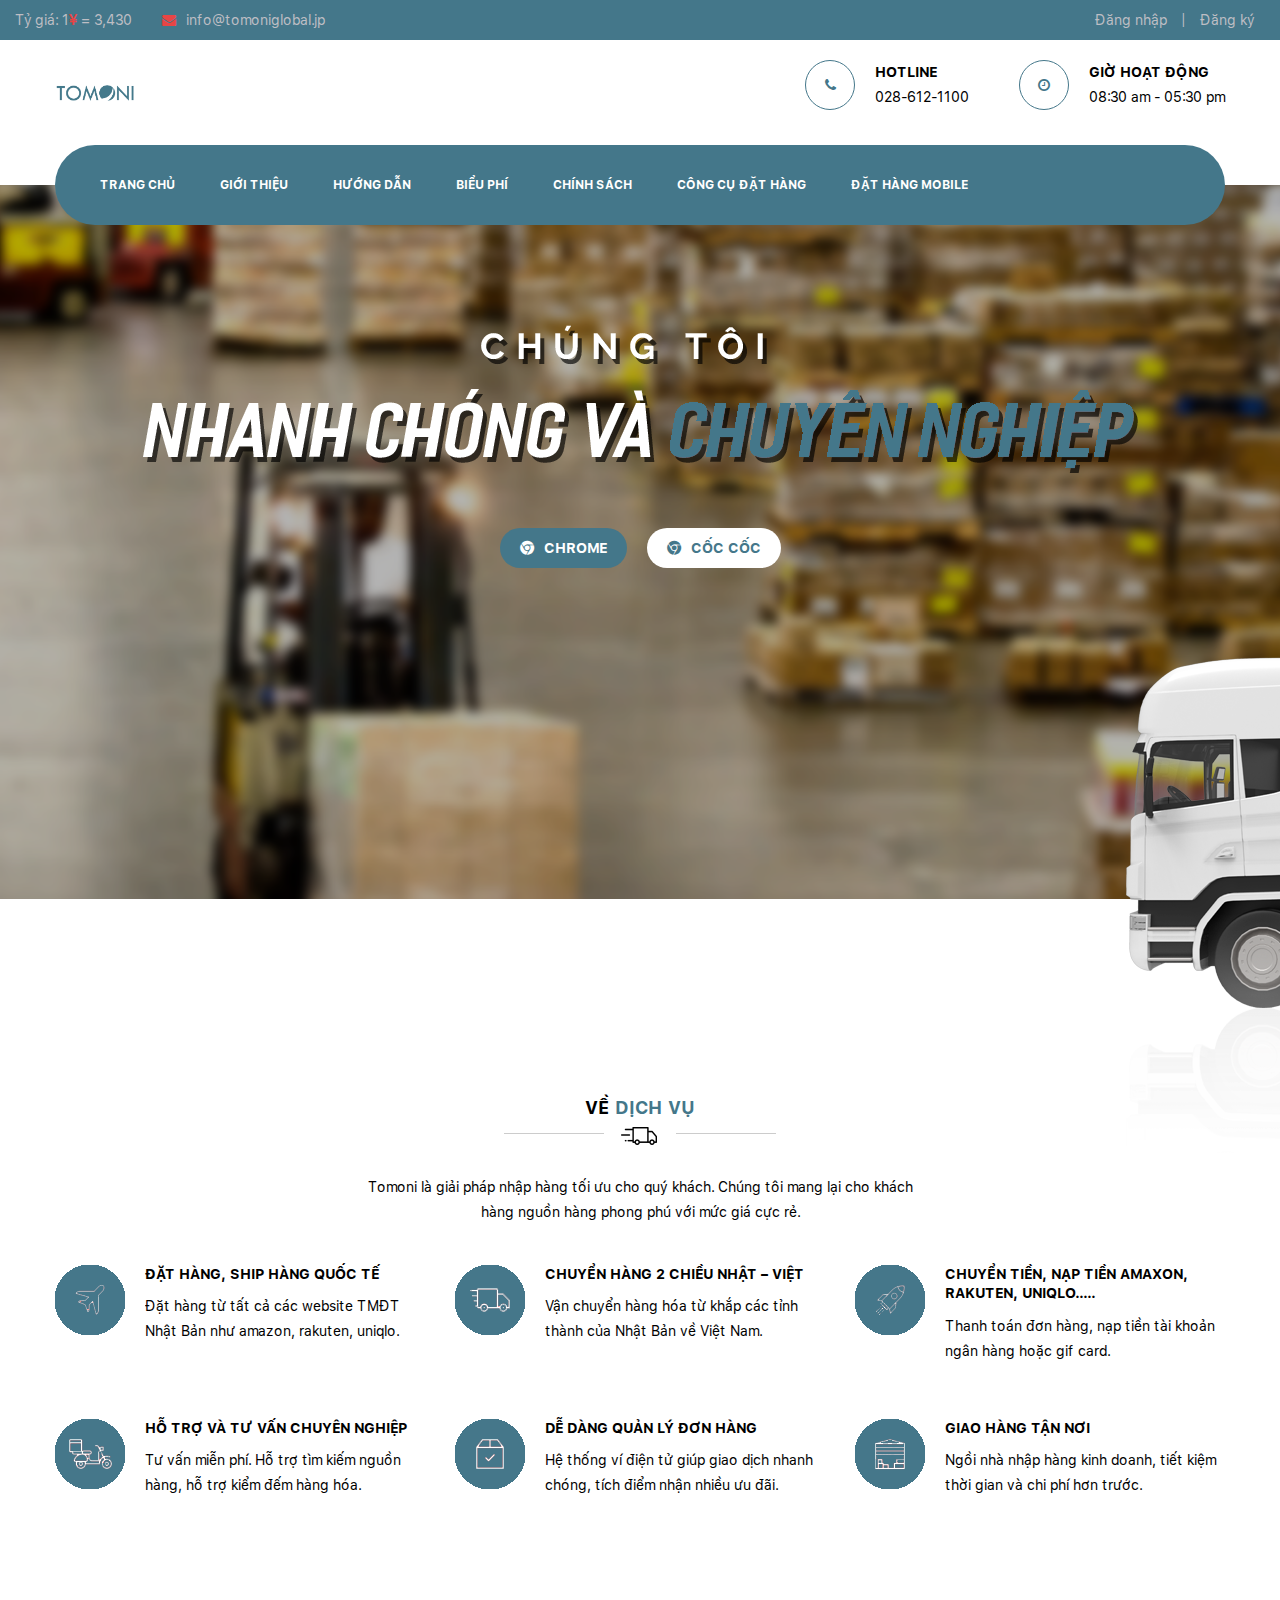
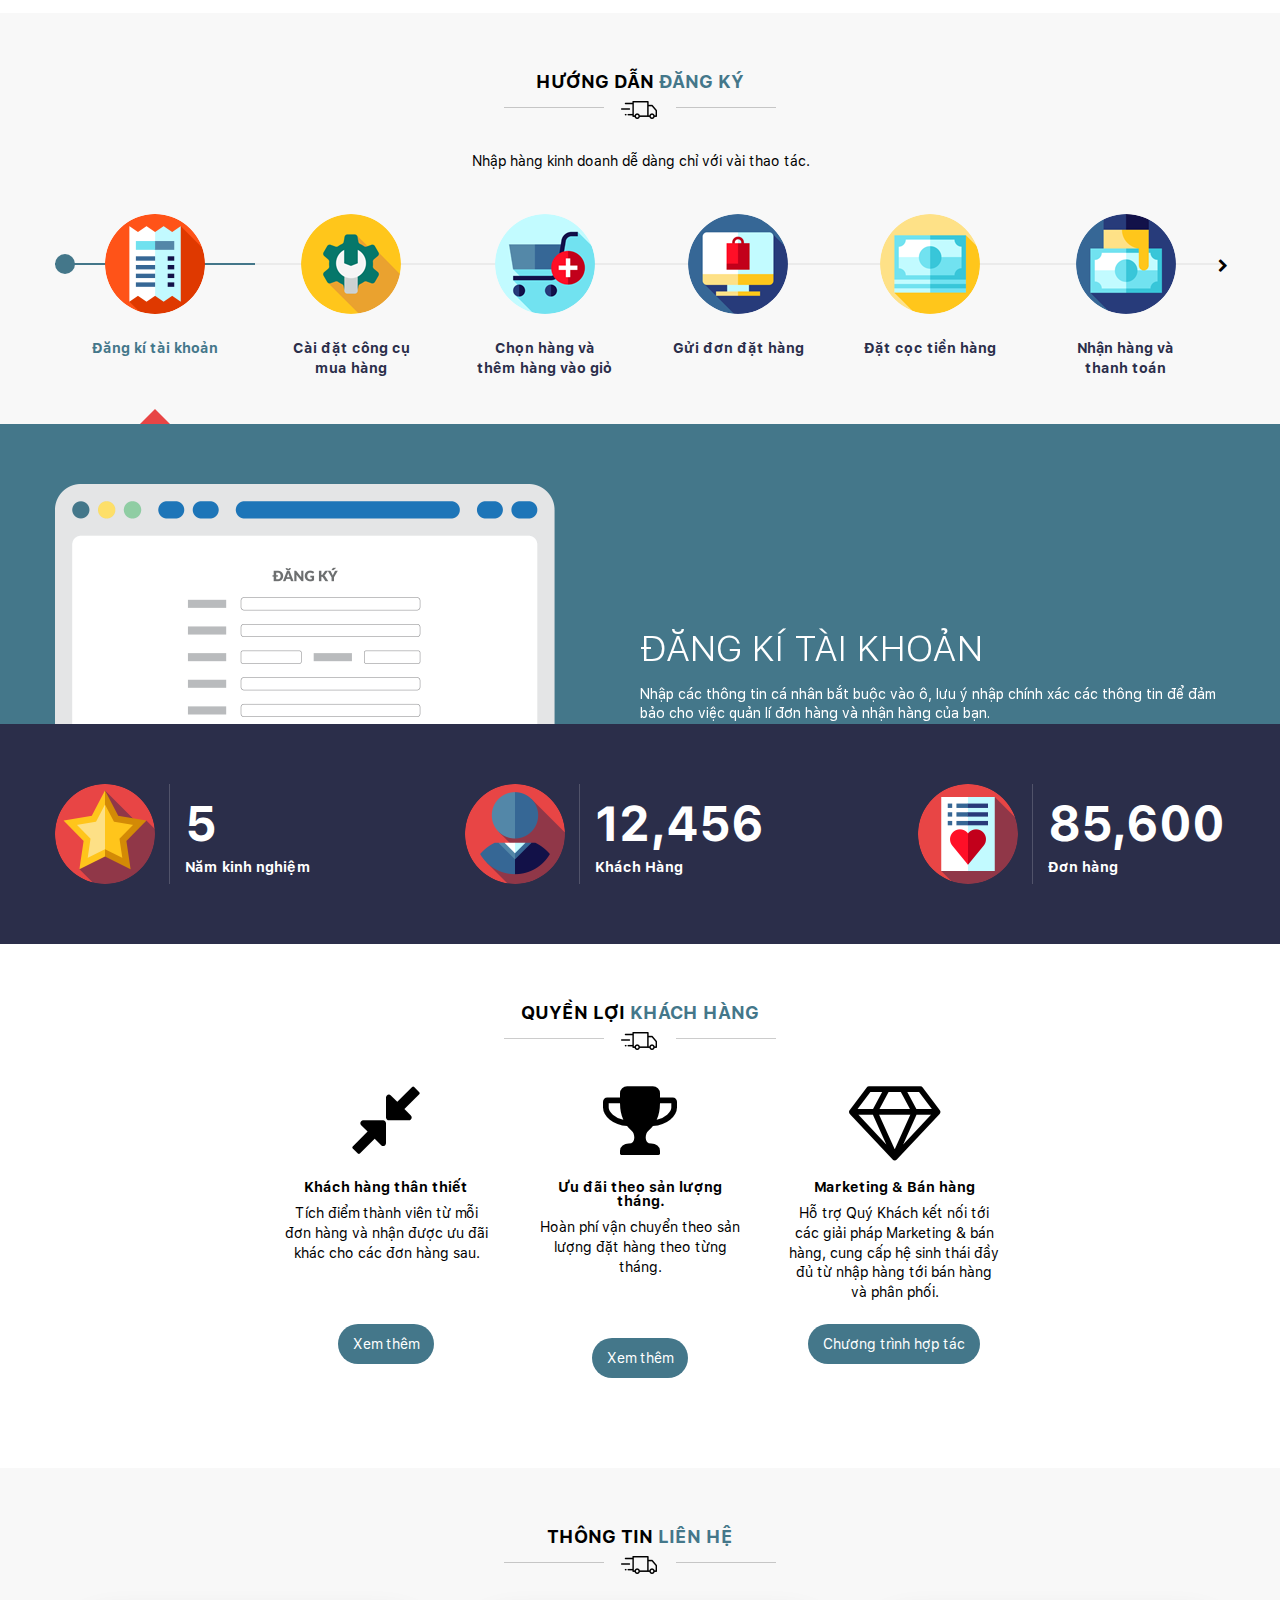
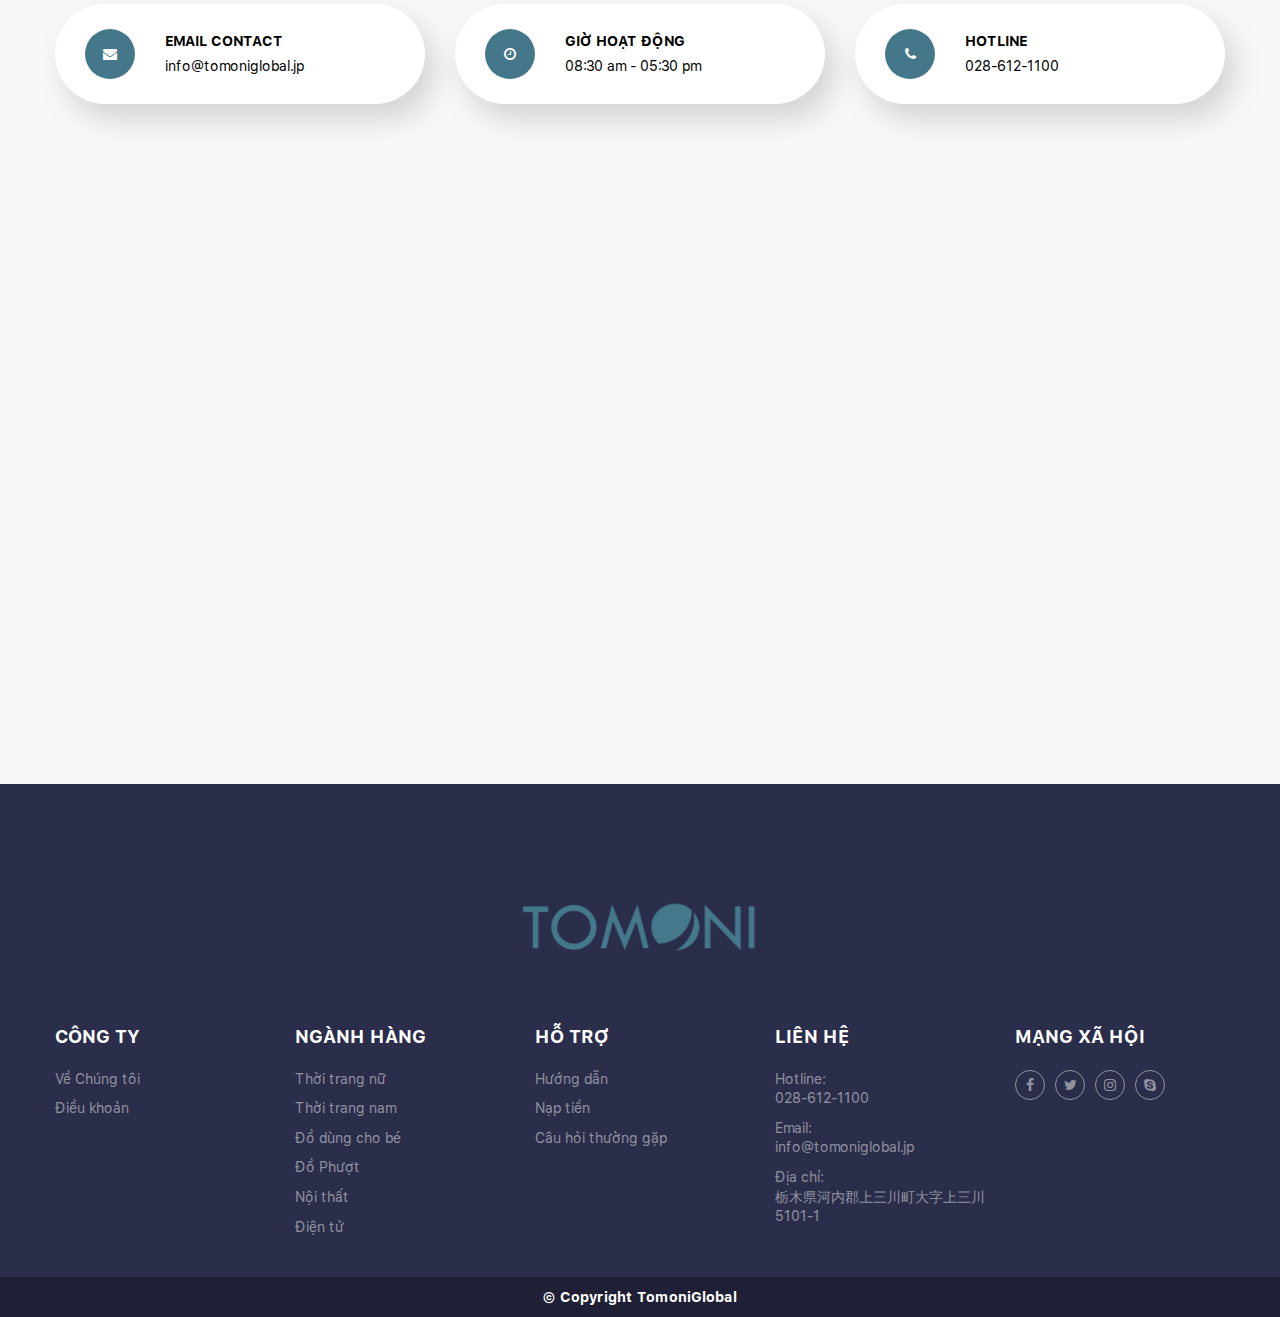
<file: index.html>
<!DOCTYPE html>

<html>

<meta http-equiv="content-type" content="text/html;charset=utf-8" />

<head>
    <meta charset="utf-8" />
    <meta name="viewport"
        content="width=device-width, initial-scale=1, minimum-scale=1, maximum-scale=1, user-scalable=yes" />
    <meta name="format-detection" content="telephone=no" />
    <meta name="description" />
    <meta name="keywords" />
    <link rel="icon" href="favicon.png" />
    <title>
        TOMONI GLOBAL
    </title>
    <link rel="stylesheet" href="assets/css/style.css" media="all" />
    <link rel="stylesheet" href="assets/css/style-custom.css" media="all" />
    <script src="assets/js/jquery-1.9.1.min.js"></script>


</head>

<body>
        <header id="header">
            <div class="top-hd">
                <div class="all full-width-no-limit">
                    <div class="main">
                        <div class="left">
                            <a href="javascript:;" class="contact-link">Tỷ giá: 1<i class="fa fa-yen"
                                    style="margin-right:0"></i> = 3,430</a><a href="mailto:info@tomoniglobal.jp"
                                class="contact-link"><i class="fa fa-envelope"></i>info@tomoniglobal.jp</a>

                        </div>
                        <div class="right">
                            <ul class="sns-ul">
                                <li id="loginlink"><a href="signin.html">Đăng nhập</a> | <a href="signup.html">Đăng
                                        ký</a></li>

                            </ul>
                        </div>
                    </div>
                </div>
            </div>
            <div class="main-hd">
                <div class="all">
                    <div class="main">
                        <div class="logo">
                            <a href="index.html">
                                <img src="assets/images/logo.png" alt=""></a>
                        </div>
                        <div class="activity-info">
                            <div class="activity-thumb">
                                <div class="thumb-img">
                                    <div class="circle"><i class="fa fa-phone"></i></div>
                                </div>
                                <div class="info">
                                    <h4 class="title">Hotline</h4>

                                    <p><a href="tel:028-612-1100">028-612-1100</a></p>
                                </div>
                            </div>
                            <div class="activity-thumb">
                                <div class="thumb-img">
                                    <div class="circle"><i class="fa fa-clock-o"></i></div>
                                </div>
                                <div class="info">
                                    <h4 class="title">Giờ hoạt động</h4>
                                    <p><a href="javascript:;">08:30 am - 05:30 pm</a></p>

                                </div>
                            </div>

                        </div>
                    </div>
                </div>
            </div>
        </header>
        <nav class="" id="main-nav">
            <div class="all">
                <div class="main">
                    <div class="inner">
                        <a class="navbar-toggle"><span class="icon-bar"></span><span class="icon-bar"></span><span
                                class="icon-bar"></span></a>
                        <ul class="main-nav nav-ul">
                            <li class="trangchu"><a href="index.html">TRANG CHỦ</a></li>
                            <li class="gioithieu"><a href="gioi-thieu-4/ve-chung-toi-12.html">GIỚI THIỆU</a></li>
                            <li class="huongdan"><a href="huong-dan-3/huong-dan-dat-hang-13.html">HƯỚNG DẪN</a></li>
                            <li class="bieuphi"><a href="bieu-phi-hang-order-1/chi-phi-mot-don-hang-5.html">BIỂU PHÍ</a>
                            </li>
                            <li class="chinhsach"><a href="chinh-sach-5/dieu-khoan--khieu-nai-15.html">CHÍNH SÁCH</a>
                            </li>
                            <li class="congcudathang"><a href="cong-cu.html">CÔNG CỤ ĐẶT HÀNG</a></li>
                            <li class="dathangnhanh"><a href="dat-hang-nhanh.html">ĐẶT HÀNG MOBILE</a></li>
                        </ul>
                        <div class="right">


                        </div>
                    </div>
                </div>
            </div>
        </nav>

        <main id="main-wrap">
            <div class="sec panel-sec wow fadeIn" data-wow-duration=".5s" data-wow-delay="0s">
                <img src="assets/images/home-panel.png" alt="" class="bg">
                <div class="inner">
                    <div class="caption">
                        <p class="captlv1 wow fadeInDown" data-wow-duration="1s" data-wow-delay=".5s">
                            <img src="assets/images/capt-txt.png" alt="">
                        </p>
                        <p>
                            <a href="https://chrome.google.com/webstore/detail/c%C3%B4ng-c%E1%BB%A5-%C4%91%E1%BA%B7t-h%C3%A0ng-tomonigl/ppbdaopmjijapbmcjhnnhbhjinighmll?hl=en-US"
                                class="btn primary-btn pill-btn" target="_blank"><i class="fa fa-chrome"
                                    style="margin-right:10px"></i>CHROME</a>
                            <a href="https://chrome.google.com/webstore/detail/c%C3%B4ng-c%E1%BB%A5-%C4%91%E1%BA%B7t-h%C3%A0ng-tomonigl/ppbdaopmjijapbmcjhnnhbhjinighmll?hl=en-US"
                                class="btn secondary-btn pill-btn" target="_blank"><i class="fa fa-chrome"
                                    style="margin-right: 10px"></i>CỐC CỐC</a>
                        </p>
                    </div>

                </div>
                <div class="sec-decor" id="truck-decor">
                    <img src="assets/images/truck.png" alt="" class="">
                </div>
            </div>
            <div class="sec about-sec">

                <div class="all">
                    <div class="main">

                        <div class="sec-tt wow fadeInUp" data-wow-duration="1s" data-wow-delay="0s">
                            <h2 class="tt-txt">VỀ <span class="hl-txt">DỊCH VỤ</span></h2>
                            <p class="deco">
                                <img src="assets/images/title-deco.png" alt="">
                            </p>
                        </div>
                        <div class="sec-spec">
                            <p class="inner">Tomoni là giải pháp nhập hàng tối ưu cho quý khách. Chúng tôi
                                mang lại cho khách hàng nguồn hàng phong phú với mức giá cực rẻ.</p>
                        </div>
                        <ul class="service-ul">
                            <li>
                                <div class="img wow bounceIn" data-wow-duration="1s" data-wow-delay="0s">
                                    <img src="assets/images/service-1.png" alt="">
                                </div>
                                <div class="info wow fadeInUp" data-wow-duration="1s" data-wow-delay="0s">
                                    <div class="title"><strong>ĐẶT HÀNG, SHIP HÀNG QUỐC TẾ</strong></div>
                                    <p class="spec">Đặt hàng từ tất cả các website TMĐT Nhật Bản như amazon, rakuten, uniqlo. </p>
                                </div>
                            </li>
                            <li>
                                <div class="img wow bounceIn" data-wow-duration="1s" data-wow-delay=".3s">
                                    <img src="assets/images/service-2.png" alt="">
                                </div>
                                <div class="info wow fadeInUp" data-wow-duration="1s" data-wow-delay=".3s">
                                    <div class="title"><strong>CHUYỂN HÀNG 2 CHIỀU NHẬT – VIỆT</strong></div>
                                    <p class="spec">Vận chuyển hàng hóa từ khắp các tỉnh thành của Nhật Bản về Việt
                                        Nam.
                                    </p>
                                </div>
                            </li>
                            <li>
                                <div class="img wow bounceIn" data-wow-duration="1s" data-wow-delay=".6s">
                                    <img src="assets/images/service-3.png" alt="">
                                </div>
                                <div class="info wow fadeInUp" data-wow-duration="1s" data-wow-delay=".6s">
                                    <div class="title"><strong>CHUYỂN TIỀN, NẠP TIỀN  AMAXON, RAKUTEN, UNIQLO.....</strong></div>
                                    <p class="spec">Thanh toán đơn hàng, nạp tiền tài khoản ngân hàng hoặc  gif card.</p>
                                </div>
                            </li>
                            <li>
                                <div class="img wow bounceIn" data-wow-duration="1s" data-wow-delay="0s">
                                    <img src="assets/images/service-4.png" alt="">
                                </div>
                                <div class="info wow fadeInUp" data-wow-duration="1s" data-wow-delay="0s">
                                    <div class="title"><strong>HỖ TRỢ VÀ TƯ VẤN CHUYÊN NGHIỆP</strong></div>
                                    <p class="spec">Tư vấn miễn phí. Hỗ trợ tìm kiếm nguồn hàng, hỗ trợ kiểm đếm hàng
                                        hóa.</p>
                                </div>
                            </li>
                            <li>
                                <div class="img wow bounceIn" data-wow-duration="1s" data-wow-delay=".3s">
                                    <img src="assets/images/service-5.png" alt="">
                                </div>
                                <div class="info wow fadeInUp" data-wow-duration="1s" data-wow-delay=".3s">
                                    <div class="title"><strong>DỄ DÀNG QUẢN LÝ ĐƠN HÀNG</strong></div>
                                    <p class="spec">Hệ thống ví điện tử giúp giao dịch nhanh chóng, tích điểm nhận nhiều
                                        ưu đãi.</p>
                                </div>
                            </li>
                            <li>
                                <div class="img wow bounceIn" data-wow-duration="1s" data-wow-delay=".6s">
                                    <img src="assets/images/service-6.png" alt="">
                                </div>
                                <div class="info wow fadeInUp" data-wow-duration="1s" data-wow-delay=".6s">
                                    <div class="title"><strong>GIAO HÀNG TẬN NƠI</strong></div>
                                    <p class="spec">Ngồi nhà nhập hàng kinh doanh, tiết kiệm thời gian và chi phí hơn
                                        trước.</p>
                                </div>
                            </li>
                        </ul>
                    </div>
                </div>

            </div>
            <div class="sec register-step-sec">
                <div class="all">
                    <div class="main">
                        <div class="sec-tt wow fadeInUp" data-wow-duration="1s" data-wow-delay="0s">
                            <h2 class="tt-txt">Hướng dẫn <span class="hl-txt">Đăng ký</span></h2>
                            <p class="deco">
                                <img src="assets/images/title-deco.png" alt="">
                            </p>
                        </div>
                        <div class="sec-spec">
                            <p class="inner">Nhập hàng kinh doanh dễ dàng chỉ với vài thao tác.</p>
                        </div>
                        <div class="steps register-steps wow fadeInUp" data-wow-duration="1s" data-wow-delay="0s">
                            <div class="step active current" data-toggle="register-steps">
                                <div class="step-img">
                                    <img src="assets/images/register-step-1.png" alt="">
                                </div>
                                <h4 class="title">Đăng kí tài khoản</h4>
                            </div>
                            <div class="step " data-toggle="register-steps">
                                <div class="step-img">
                                    <img src="assets/images/register-step-2.png" alt="">
                                </div>
                                <h4 class="title">Cài đặt công cụ mua hàng</h4>
                            </div>
                            <div class="step " data-toggle="register-steps">
                                <div class="step-img">
                                    <img src="assets/images/register-step-3.png" alt="">
                                </div>
                                <h4 class="title">Chọn hàng và thêm hàng vào giỏ</h4>
                            </div>
                            <div class="step " data-toggle="register-steps">
                                <div class="step-img">
                                    <img src="assets/images/register-step-4.png" alt="">
                                </div>
                                <h4 class="title">Gửi đơn đặt hàng</h4>
                            </div>
                            <div class="step " data-toggle="register-steps">
                                <div class="step-img">
                                    <img src="assets/images/register-step-5.png" alt="">
                                </div>
                                <h4 class="title">Đặt cọc tiền hàng</h4>
                            </div>
                            <div class="step " data-toggle="register-steps">
                                <div class="step-img">
                                    <img src="assets/images/register-step-6.png" alt="">
                                </div>
                                <h4 class="title">Nhận hàng và thanh toán</h4>
                            </div>
                        </div>
                    </div>
                </div>
                <div class="step-inner wow fadeInUp" data-wow-duration="1s" data-wow-delay="0s">
                    <div class="all">
                        <div class="main">
                            <div class="slider-wrap">
                                <div class="slider-cont" id="step_register_slider">
                                    <div class="slider-item">
                                        <div class="inner">
                                            <div class="img">
                                                <img src="assets/images/register-img/dang-ky.png" alt="">
                                            </div>
                                            <div class="info">
                                                <div class="title">ĐĂNG KÍ TÀI KHOẢN</div>
                                                <p class="spec">Nhập các thông tin cá nhân bắt buộc vào ô, lưu ý nhập
                                                    chính xác các thông tin để đảm bảo cho việc quản lí đơn hàng và nhận
                                                    hàng của bạn.</p>
                                            </div>
                                        </div>
                                    </div>
                                    <div class="slider-item">
                                        <div class="inner">
                                            <div class="img">
                                                <img src="assets/images/register-img/cai-dat.png" alt="">
                                            </div>
                                            <div class="info">
                                                <div class="title">Cài đặt công cụ mua hàng</div>
                                                <p class="spec">Click vào cài đặt công cụ đặt hàng của Nhập Hàng Siêu
                                                    Tốc. Công cụ hỗ trợ đặt hàng các website amazon, rakuten, uniqlo...</p>
                                            </div>
                                        </div>
                                    </div>
                                    <div class="slider-item">
                                        <div class="inner">
                                            <div class="img">
                                                <img src="assets/images/register-img/chon-hang.png" alt="">
                                            </div>
                                            <div class="info">
                                                <div class="title" style="font-size: 28px">Chọn hàng và thêm hàng vào giỏ</div>
                                                <p class="spec">Truy cập vào các trang mua sắm amazon.com, rakuten.com, uniqlo.com … chọn hàng và thêm hàng vào giỏ.</p>
                                            </div>
                                        </div>
                                    </div>
                                    <div class="slider-item">
                                        <div class="inner">
                                            <div class="img">
                                                <img src="assets/images/register-img/gui-don-hang.png" alt="">
                                            </div>
                                            <div class="info">
                                                <div class="title">Gửi đơn hàng</div>
                                                <p class="spec">Quay lại website Tomoni và kiểm tra giỏ
                                                    hàng Click vào “Gửi đơn hàng” để tạo đơn hàng,chờ xác nhận đặt hàng
                                                    thành công.</p>
                                            </div>
                                        </div>
                                    </div>
                                    <div class="slider-item">
                                        <div class="inner">
                                            <div class="img">
                                                <img src="assets/images/register-img/dat-coc.png" alt="">
                                            </div>
                                            <div class="info">
                                                <div class="title">Đặt cọc tiền hàng</div>
                                                <p class="spec">Kiểm tra đơn hàng và đặt cọc tiền hàng qua hình thức
                                                    chuyển khoản hoặc trực tiếp tại các văn phòng giao dịch gần nhất của
                                                    Tomoni.</p>
                                            </div>
                                        </div>
                                    </div>
                                    <div class="slider-item">
                                        <div class="inner">
                                            <div class="img">
                                                <img src="assets/images/register-img/nhan-hang.png" alt="">
                                            </div>
                                            <div class="info">
                                                <div class="title">Nhận hàng và thanh toán</div>
                                                <p class="spec">Quý khách nhận được thông báo hàng về Việt Nam. Quý
                                                    khách thanh toán số tiền còn thiếu qua hình thức chuyển khoản hoặc
                                                    trực tiếp. Sau khi thanh toán quý khách hàng có thể yêu cầu ship
                                                    hàng hoặc trực tiếp nhận hàng tại kho của Tomoni.</p>
                                            </div>
                                        </div>
                                    </div>

                                </div>
                            </div>


                        </div>
                    </div>
                </div>
            </div>
            <div class="sec param-sec">
                <div class="all">
                    <div class="main">
                        <ul class="param-ul">
                            <li class="wow fadeInLeft" data-wow-duration="1s" data-wow-delay="0s">
                                <div class="img">
                                    <img src="assets/images/param-img-1.png" alt="">
                                </div>
                                <div class="info">
                                    <div class="title"><strong>5</strong></div>
                                    <p class="spec">Năm kinh nghiệm</p>
                                </div>
                            </li>
                            <li class="wow bounceIn" data-wow-duration="1s" data-wow-delay=".5s">
                                <div class="img">
                                    <img src="assets/images/param-img-2.png" alt="">
                                </div>
                                <div class="info">
                                    <div class="title"><strong>12,456</strong></div>
                                    <p class="spec">Khách Hàng</p>
                                </div>
                            </li>
                            <li class="wow fadeInRight" data-wow-duration="1s" data-wow-delay="0s">
                                <div class="img">
                                    <img src="assets/images/param-img-3.png" alt="">
                                </div>
                                <div class="info">
                                    <div class="title"><strong>85,600</strong></div>
                                    <p class="spec">Đơn hàng</p>
                                </div>
                            </li>
                        </ul>
                    </div>
                </div>
            </div>
            <div class="sec testimonial-sec overflow-y-sec">
                <div class="all">
                    <div class="main">
                        <div class="sec-tt wow fadeInUp" data-wow-duration="1s" data-wow-delay="0s">
                            <h2 class="tt-txt">Quyền lợi <span class="hl-txt">khách hàng</span></h2>
                            <p class="deco">
                                <img src="assets/images/title-deco.png" alt="">
                            </p>
                        </div>
                        <div class="slider-wrap wow fadeInUp customer-benefits" data-wow-duration="1s"
                            data-wow-delay="0s"
                            style="visibility: visible; animation-duration: 1s; animation-delay: 0s; animation-name: fadeInUp;">
                            <div class="customer-benefit-content">
                                <i class="fa fa-compress "></i>
                                <div class="clearfix"></div>
                                <h4 class="title mar-bot1"><a
                                        href="bieu-phi-hang-order-1/cap-do-thanh-vien-24.html">Khách hàng thân thiết</a>
                                </h4>
                                <div class="clearfix"></div>
                                <span style="display:block;min-height:100px">Tích điểm thành viên từ mỗi đơn hàng và
                                    nhận được ưu đãi khác cho các đơn hàng sau.
                                </span>
                                <div class="clearfix mar-bot2"></div>
                                <a href="bieu-phi-hang-order-1/cap-do-thanh-vien-24.html"
                                    class="btn primary-btn pill-btn wow fadeInLeft"
                                    style="visibility: visible; animation-name: fadeInLeft;">Xem thêm</a>
                            </div>
                            <div class="customer-benefit-content">
                                <i class="fa fa-trophy"></i>
                                <div class="clearfix"></div>
                                <h4 class="title mar-bot1"><a href="bieu-phi-hang-order-1/cap-do-thanh-vien-24.html">Ưu
                                        đãi theo sản lượng tháng.</a></h4>
                                <div class="clearfix"></div>
                                <span style="display:block;min-height:100px">Hoàn phí vận chuyển theo sản lượng đặt hàng
                                    theo từng tháng.</span>
                                <div class="clearfix mar-bot2"></div>
                                <a href="bieu-phi-hang-order-1/cap-do-thanh-vien-24.html"
                                    class="btn primary-btn pill-btn wow fadeInLeft"
                                    style="visibility: visible; animation-name: fadeInLeft;">Xem thêm</a>
                            </div>
                            <div class="customer-benefit-content">
                                <i class="fa fa-diamond"></i>
                                <div class="clearfix"></div>
                                <h4 class="title mar-bot1"><a
                                        href="https://www.facebook.com/nhaphang1688taobao">Marketing &amp; Bán hàng</a>
                                </h4>
                                <div class="clearfix"></div>
                                <span style="display:block;min-height:100px">Hỗ trợ Quý Khách kết nối tới các giải pháp
                                    Marketing &amp; bán hàng, cung cấp hệ sinh thái đầy đủ từ nhập hàng tới bán hàng và
                                    phân phối.</span>
                                <div class="clearfix mar-bot2"></div>
                                <a href="https://www.facebook.com/nhaphang1688taobao"
                                    class="btn primary-btn pill-btn wow fadeInLeft"
                                    style="visibility: visible; animation-name: fadeInLeft;">Chương trình hợp tác</a>
                            </div>
                        </div>
                    </div>
                </div>
            </div>
            <div class="sec contact-sec overflow-y-sec">
                <div class="all">
                    <div class="main">

                        <div class="sec-tt wow fadeInUp" data-wow-duration="1s" data-wow-delay="0s">
                            <h2 class="tt-txt">Thông tin <span class="hl-txt">liên hệ</span></h2>
                            <p class="deco">
                                <img src="assets/images/title-deco.png" alt="">
                            </p>
                        </div>

                        <ul class="activity-ul">
                            <li class="hvr-icon-push wow fadeInUp" data-wow-duration="1s" data-wow-delay="0s">
                                <a class="img" href="mailto:info@tomoniglobal.jp"><i
                                        class="fa fa-envelope"></i></a><a class="info"
                                    href="mailto:info@tomoniglobal.jp">
                                    <div class="title"><strong>Email Contact</strong></div>
                                    <p>info@tomoniglobal.jp</p>
                                </a>

                            </li>
                            <li class="hvr-icon-push wow fadeInUp" data-wow-duration="1s" data-wow-delay=".3s">
                                <a class="img"><i class="fa fa-clock-o"></i></a>
                                <a class="info">
                                    <div class="title"><strong>Giờ hoạt động</strong></div>
                                    <p>
                                        08:30 am - 05:30 pm</p>
                                </a>
                            </li>
                            <li class="hvr-icon-push wow fadeInUp" data-wow-duration="1s" data-wow-delay=".6s">
                                <a class="img" href="tel:024.3856.7333"><i class="fa fa-phone"></i></a><a class="info"
                                    href="tel:024.3856.7333">
                                    <div class="title"><strong>HOtline</strong></div>
                                    <p>028-612-1100</p>
                                </a>
                            </li>
                        </ul>
                    </div>
                </div>
                <div class="map-wrap">
                    <iframe src="https://www.google.com/maps/embed?pb=!1m16!1m12!1m3!1d6413.461023624565!2d139.84336219434087!3d36.51420856724347!2m3!1f0!2f0!3f0!3m2!1i1024!2i768!4f13.1!2m1!1s2-1+Nishikawa-gametocho+Utsunomiya-shi%2C+Tochigi+prefecture+321-0158!5e0!3m2!1sen!2s!4v1541666442024" width="100%" height="100%" frameborder="0" style="border:0" allowfullscreen=""></iframe>
                </div>
            </div>
        </main>


        <footer id="footer">
            <div class="all">
                <div class="main">
                    <div class="inner">
                        <div class="logo">
                            <a href="#">
                                <img src="assets/images/logo.png" alt=""></a>
                        </div>
                        <div class="ft-widgets">
                            <div class="widget div5">
                                <div class="widget-tt">Công ty</div>
                                <ul class="ft-list">
                                    <li class="width100">
                                        <a href="gioi-thieu-4/ve-chung-toi-12.html">Về Chúng tôi</a>
                                    </li>
                                    <li class="width100">
                                        <a href="chinh-sach-5/dieu-khoan-dat-hang-15.html">Điều khoản</a>
                                    </li>
                                </ul>
                            </div>
                            <div class="widget div5">
                                <div class="widget-tt">NGÀNH HÀNG</div>
                                <ul class="ft-list">
                                    <li class="width100">
                                        <a href="https://www.taobao.com/markets/nvzhuang/taobaonvzhuang?spm=a21bo.50862.201867-main.2.Xif9GL"
                                            target="_blank">Thời trang nữ</a>
                                    </li>
                                    <li class="width100">
                                        <a href="https://www.taobao.com/markets/nanzhuang/index2016?spm=a21bo.50862.201867-main.3.Xif9GL"
                                            target="_blank">Thời trang nam </a>
                                    </li>
                                    <li class="width100">
                                        <a href="https://www.taobao.com/markets/qbb/index?spm=a21bo.50862.201867-links-2.1.Xif9GL"
                                            target="_blank">Đồ dùng cho bé </a>
                                    </li>
                                    <li class="width100">
                                        <a href="https://www.taobao.com/markets/coolcity/coolcityHome?spm=a21bo.50862.201867-links-6.32.Xif9GL"
                                            target="_blank">Đồ Phượt </a>
                                    </li>
                                    <li class="width100">
                                        <a href="https://s.taobao.com/list?spm=a21bo.50862.201867-links-11.1.Xif9GL&amp;source=youjia&amp;q=%E5%AE%B6%E5%85%B7"
                                            target="_blank">Nội thất </a>
                                    </li>
                                    <li class="width100">
                                        <a href="https://www.taobao.com/market/3c/home.php?spm=a219r.lm872.0.0.I68wZi"
                                            target="_blank">Điện tử </a>
                                    </li>
                                </ul>
                            </div>
                            <div class="widget div5">
                                <div class="widget-tt">HỖ TRỢ</div>
                                <ul class="ft-list">
                                    <li class="width100">
                                        <a href="huong-dan-3/huong-dan-13.html">Hướng dẫn</a>
                                    </li>
                                    <li class="width100">
                                        <a href="huong-dan-3/nap-tien-va-rut-tien-25.html">Nạp tiền</a>
                                    </li>
                                    <li class="width100">
                                        <a href="huong-dan-3/mot-so-thac-mac-khi-moi-dat-hang-28.html">Câu hỏi thường
                                            gặp</a>
                                    </li>
                                </ul>
                            </div>
                            <div class="widget div5">
                                <div class="widget-tt">Liên hệ</div>
                                <ul class="ft-list">
                                    <li class="width100"><a href="javascript:;">Hotline: <br />028-612-1100</a></li>
                                    <li class="width100"><a href="javascript:;">Email:
                                            <br />info@tomoniglobal.jp</a></li>
                                    <li class="width100"><a href="javascript:;">Địa chỉ: <br />栃木県河内郡上三川町大字上三川5101-1</a></li>

                                </ul>
                            </div>
                            <div class="widget div5">
                                <div class="widget-tt">MẠNG XÃ HỘI</div>
                                <ul class="ft-list">
                                    <li class="social" target="_blank"><a
                                            href="https://www.facebook.com/nhaphang1688taobao"><i
                                                class="fa fa-facebook"></i></a></li>
                                    <li class="social" target="_blank"><a
                                            href="https://www.facebook.com/taobao1688vietnam/"><i
                                                class="fa fa-twitter"></i></a></li>
                                    <li class="social" target="_blank"><a
                                            href="https://www.facebook.com/taobao1688vietnam/"><i
                                                class="fa fa-instagram"></i></a></li>
                                    <li class="social" target="_blank"><a href="live:dj_giang"><i
                                                class="fa fa-skype"></i></a></li>

                                </ul>

                            </div>
                        </div>
                    </div>
                </div>
            </div>
            <div class="sys-txt">
                <strong>&copy; Copyright TomoniGlobal</strong>

            </div>
        </footer>

        <script src="assets/js/slick/slick.min.js"></script>
        <script src="assets/js/wow.min.js"></script>
      
        <script src="assets/js/master.js"></script>
</body>
<script>
    function closewebinfo() {
        $('#webinfo').hide();
    }
</script>

</html>
</file>
<file: assets/css/style-custom.css>
﻿.gray-area {
    float: left;
    width: 100%;
    margin: 50px 0px;
    padding: 50px;
    background: #f8f8f8;
    min-height: 50px;
}

.text-italic {
    font-style: italic;
}

.form-search-product {
    float: left;
    width: 100%;
    clear: both;
}

.form-search-left {
    float: left;
    width: 79%;
}

.form-search-right {
    float: right;
    width: 20%;
}

.txt-search-product {
    float: left;
    width: 100%;
    border: solid 1px #e1e1e1;
    background: #fff;
    border-radius: 50px;
    padding: 0 30px;
}

.btn-search {
    cursor: pointer;
    width: 100%;
    background: #e84545;
    color: #fff;
    text-align: center;
    float: left;
    padding: 12px 0;
    border-radius: 50px;
    transaction: all 0.5s;
    -webkit-transaction: all 0.5s;
    -moz-transaction: all 0.5s;
    border: none;
}

    .btn-search:hover {
        color: white;
        -webkit-box-shadow: inset 5px 5px 10px 0px rgba(0,0,0,0.5);
        -moz-box-shadow: inset 5px 5px 10px 0px rgba(0,0,0,0.5);
        box-shadow: inset 5px 5px 10px 0px rgba(0,0,0,0.5);
    }

.error-validate {
    float: left;
    padding: 10px;
}

.material-product {
    float: left;
    width: 100%;
    clear: both;
}

    .material-product ul {
        overflow: hidden;
        list-style: none;
    }

    .material-product li {
        float: left;
        margin: 0 7px 7px 0;
        cursor: pointer;
    }

        .material-product li a.tb-img {
            min-width: 30px;
            height: 30px;
            line-height: 30px;
            padding: 0;
        }

        .material-product li a {
            display: block;
            text-align: center;
            border: 1px solid #dcdcdc;
            min-width: 10px;
            padding: 9px 8px;
            line-height: 12px;
            color: #3c3c3c;
            background-color: #fff;
            cursor: pointer;
        }

            .material-product li a span {
                cursor: pointer;
            }

            .material-product li a.tb-img span {
                display: none;
                cursor: pointer;
            }

        .material-product li.tb-selected a {
            color: #F40;
            border: 1px solid #F40;
        }

        .material-product li a:hover {
            color: #F40;
            text-decoration: none;
            border: 1px solid #F40;
        }

.product-view {
    float: left;
    width: 100%;
    padding: 20px 50px;
}

.pv-left {
    float: left;
    width: 50%;
}

.pv-right {
    float: right;
    width: 50%;
    padding: 0 20px;
}

.pv-att {
    float: left;
    width: 100%;
    color: #2b2e4a;
    font-weight: bold;
}

    .pv-att.title {
        font-size: 15px;
        margin-bottom: 20px;
    }

    .pv-att.price {
        font-size: 13px;
        color: #959595;
        margin-bottom: 5px;
    }

.price-label {
    width: 20%;
    float: left;
}

.price-color {
    float: left;
    width: 80%;
    font-weight: bold;
    font-size: 13px;
}

    .price-color.cny {
        color: #000000;
    }

    .price-color.vnd {
        color: #e84545;
    }

.modal {
    float: left;
    width: 100%;
}

.center {
    float: left;
    width: 100%;
    text-align: center;
}
/*# sourceMappingURL=style.css.map */

.attributes {
    margin-bottom: 10px;
    padding: 10px 0;
    border-bottom: solid 1px #eee;
}

    .attributes ul {
        margin-right: -15px;
    }

        .attributes ul:after {
            visibility: hidden;
            display: block;
            clear: both;
            height: 0;
            content: "\20";
        }

    .attributes .auth-wrap {
        clear: both;
        margin-bottom: 2px;
        border-bottom: 1px solid #fff;
    }

    .attributes .auth-list {
        padding-bottom: 5px;
        border-bottom: 1px solid #e6e6e6;
    }

        .attributes .auth-list li {
            display: inline;
            float: left;
            width: 344px;
            height: auto;
            margin-right: 20px;
            padding: 5px 0;
            overflow: hidden;
            text-indent: 5px;
            white-space: nowrap;
            color: #000;
        }

        .attributes .auth-list img {
            margin-right: 5px;
            vertical-align: middle;
        }

    .attributes .attributes-list {
        clear: both;
    }

        .attributes .attributes-list li {
            display: inline;
            float: left;
            width: 100%;
            height: 24px;
            margin-right: 15px;
            overflow: hidden;
            text-indent: 5px;
            line-height: 24px;
            white-space: nowrap;
            /*text-overflow: ellipsis;*/
            color: #888;
        }

    .attributes .authenticate {
        width: 100%;
        height: auto;
    }

        .attributes .authenticate ul {
            margin: -24px 0 0 5em;
        }

            .attributes .authenticate ul li {
                width: 110px;
                height: 100px;
                white-space: normal;
            }

    .attributes .tb-validity {
        border: none;
        border-top: 1px solid #d7d7d7;
    }

select.savedb {
    cursor: pointer;
    text-indent: 15px;
    background: #ebebeb;
    color: #032d3e;
    font-size: 14px;
    width: 21%;
    font-family: Helvetica, Arial, sans-serif !important;
    border: 0;
    border-radius: 50px;
    height: 40px;
    line-height: 34px;
    float: left;
    display: block;
}

.txt-brand-product {
    float: left;
    width: 58%;
    border: solid 1px #e1e1e1;
    background: #fff;
    border-radius: 50px;
    padding: 0 30px;
    margin-left: 10px;
}

.btn-add-to-cart {
    margin-left: 10px;
    cursor: pointer;
    width: 19%;
    background: #e84545;
    color: #fff;
    text-align: center;
    float: left;
    padding: 12px 0;
    border-radius: 50px;
    transaction: all 0.5s;
    -webkit-transaction: all 0.5s;
    -moz-transaction: all 0.5s;
    border: none;
}

    .btn-add-to-cart:hover {
        color: white;
        -webkit-box-shadow: inset 5px 5px 10px 0px rgba(0,0,0,0.5);
        -moz-box-shadow: inset 5px 5px 10px 0px rgba(0,0,0,0.5);
        box-shadow: inset 5px 5px 10px 0px rgba(0,0,0,0.5);
    }

.clearfix {
    clear: both;
    float: none;
}

.chk_isfast {
    float: left;
    width: 100%;
    clear: both;
}

.mar-top1 {
    margin-top: 10px;
}

.mar-top2 {
    margin-top: 20px;
}

.mar-top3 {
    margin-top: 30px;
}

.mar-top5 {
    margin-top: 30px;
}

.mar-bot1 {
    margin-bottom: 10px;
}

.mar-bot2 {
    margin-bottom: 20px;
}

.mar-bot3 {
    margin-bottom: 30px;
}

.border-dark {
    border: solid 1px #ebebeb !important;
}

.loading {
    background: #4a4a4a url(../loading.gif) no-repeat center;
    opacity: 0.6;
    width: 100%;
    height: 100%;
    position: fixed;
    z-index: 999;
}

.userblock .avata img {
    position: absolute;
    top: 50%;
    left: 50%;
    transform: translate(-50%, -50%);
    -webkit-transform: translate(-50%, -50%);
    -moz-transform: translate(-50%, -50%);
    -ms-transform: translate(-50%, -50%);
    -o-transform: translate(-50%, -50%);
}

.table-panel {
    float: left;
    width: 100%;
    clear: both;
    margin-bottom: 50px;
}

input[readonly] {
    background-color: #fafafa;
}

.thumb-product .info {
    padding: 0 15px 0 10px;
}

.order-detail {
    margin-bottom: 20px;
}

.btn {
    cursor: pointer;
}

.form-sec {
    padding-bottom: 60px;
}

.form-group-left {
    float: left;
    width: 120px;
    margin-right: 10px;
}

.form-group-right {
    float: left;
    width: 77%;
}

.error-info-show {
    float: left;
    width: 100%;
    clear: both;
    margin: 5px 0;
}

.select2-container .select2-selection--single {
    height: 40px;
}

.select2-container--default .select2-selection--single .select2-selection__rendered {
    line-height: 40px;
}

.form-row .lb {
    font-size: 15px;
    font-weight: normal;
}

.content-text {
    float: left;
    clear: both;
    width: 100%;
}

    .content-text p {
        line-height: 25px;
        margin-bottom: 10px;
    }

.full-width {
    width: 100% !important;
}

.table-panel .table-panel-main table td, .table-panel .table-panel-main table th {
    text-align: center;
}

    .table-panel .table-panel-main table td.id, .table-panel .table-panel-main table th.id,
    .table-panel .table-panel-main table td.status, .table-panel .table-panel-main table th.status {
        text-align: center;
        width: 10%;
    }

    .table-panel .table-panel-main table td.price {
        width: 12%;
    }

    .table-panel .table-panel-main table td.pro {
        text-align: left;
    }

.bg-red {
    background: red;
    color: #fff;
    width: 100%;
    padding: 5px 10px;
}

.bg-black {
    background: black;
    color: #fff;
    width: 100%;
    padding: 5px 10px;
}

.bg-bronze {
    background: rgb(230, 200, 127);
    color: #4a4a4a;
    width: 100%;
    padding: 5px 10px;
}

.bg-green {
    background: rgba(53,154,34,1);
    color: #fff;
    width: 100%;
    padding: 5px 10px;
}

.bg-yellow {
    background: yellow;
    color: #4a4a4a;
    width: 100%;
    padding: 5px 10px;
}

.bg-blue {
    background: blue;
    color: #fff;
    width: 100%;
    padding: 5px 10px;
}

.table-panel .table-panel-main table tr:nth-child(odd) {
    background-color: #fafafa;
}

.table-panel .full-width table:hover {
    border: solid 1px #ebebeb;
}

.viewmore {
    text-decoration: underline;
}

.J_SKU > i {
    display: none;
}

.order-panel dl dt {
    width: 60%;
    margin-bottom: 10px;
}

.order-panel textarea {
    padding: 10px;
}

ul.list-comment {
    float: left;
    width: 100%;
    list-style: none;
    margin: 10px 0;
}

    ul.list-comment li.item {
        float: left;
        width: 100%;
        margin-bottom: 20px;
        border-bottom: dashed 1px #ccc;
        padding-bottom: 15px;
    }

        ul.list-comment li.item:last-child {
            border: none;
        }

.item-left {
    float: left;
    width: 5%;
    position: relative;
}

    .item-left .avata {
        float: none;
        margin-right: 15px;
        width: 50px;
        height: 50px;
        overflow: hidden;
    }


.item-right {
    float: left;
    width: 90%;
    padding: 0 20px;
}

.item-username {
    float: left;
    width: 100%;
    margin-bottom: 0px;
}

.item-date {
    float: left;
    width: 100%;
    font-style: italic;
    clear: both;
    margin-bottom: 5px;
}

p.item-comment {
    float: left;
    width: 100%;
    line-height: 20px;
}

.comment-bottom {
    float: left;
    clear: both;
    width: 100%;
}

.comment-input-left {
    float: left;
    width: 5%;
}

.comment-input-right {
    float: left;
    width: 95%;
    padding: 0 10px;
}

.table-panel .table-panel-main table td.pro {
    text-align: center;
}

.div4 {
    width: 35% !important;
}


.div6 {
    width: 16% !important;
}

.ft-list {
    float: left;
    width: 100%;
    list-style: none;
}

    .ft-list li {
        float: left;
        margin-bottom: 10px;
    }

        .ft-list li.width100 {
            width: 100%;
            clear: both;
        }

        .ft-list li.width50 {
            width: 49%;
        }

        .ft-list li a {
            float: left;
            width: 100%;
            color: #9092a0;
        }

        .ft-list li:hover a {
            color: #fff;
        }

.white {
    color: #fff !important;
}

.green {
    color: green !important;
}

.social {
    float: left;
    width: 30px;
    margin-right: 10px;
    border: solid 1px #9092a0;
    border-radius: 50%;
    height: 30px;
    text-align: center;
    padding: 5px 0;
}

    .social:hover {
        border: solid 1px #fff;
    }

.copyright {
    color: #9092a0;
}

.customer-benefit-content {
    float: none;
    display: inline-block;
    vertical-align: top;
    letter-spacing: normal;
    width: 210px;
    text-align: center;
    max-width: 100%;
    margin-bottom: 30px;
}

    .customer-benefit-content i {
        font-size: 80px;
        margin-bottom: 20px;
    }

ul.cardList {
    list-style-position: outside;
    list-style-type: none;
    margin: 8px 0px 0px -4px;
    padding: 0;
    width: 100%;
}

    ul.cardList li, ul.cardList li.selected {
        cursor: pointer;
        float: left;
        margin-right: 0;
        text-align: center;
        width: 88px;
        border: 1px solid #dcdcdc;
        border-radius: 4px 4px 4px 4px;
        background-color: #f8f8f8;
        background-image: -moz-linear-gradient(center top, #ffffff, #f8f8f8);
        margin-bottom: 4px;
        margin-left: 4px;
        padding: 2px;
        position: relative;
    }

        ul.cardList li:hover {
            border-color: #AAAAAA #AAAAAA #666666;
            box-shadow: 0 1px 2px rgba(0, 0, 0, 0.7), 0 0 3px #FFFFFF inset;
        }

        ul.cardList li.selected {
            border: 1px solid #009900;
            box-shadow: 0 1px 2px rgba(0, 0, 0, 0.7), 0 0 3px #FFFFFF inset;
        }

            ul.cardList li i, ul.cardList li.selected i {
                margin-left: 4px;
                vertical-align: middle;
            }

        ul.cardList li em {
            display: none;
        }

        ul.cardList li.selected em {
            font-size: 11px;
            position: absolute;
            z-index: 3;
            top: 1px;
            left: 1px;
            background: #F00;
            color: #ffffff;
            border-radius: 3px;
            padding-left: 3px;
            padding-right: 3px;
            display: block;
        }

i.VISA, i.MASTER, i.AMREX, i.JCB, i.VCB, i.TCB, i.MB, i.VIB, i.ICB, i.EXB, i.ACB, i.HDB, i.MSB, i.NVB, i.DAB, i.SHB, i.OJB, i.SEA, i.TPB, i.PGB, i.BIDV, i.AGB, i.SCB, i.VPB, i.VAB, i.GPB, i.SGB, i.NAB, i.BAB, i.SGCB {
    background: url(../images/bank_logo.png) no-repeat scroll 0 0 transparent;
    display: block;
    height: 30px;
    width: 80px;
}

i.MASTER {
    background-position: 0 -31px;
}

i.AMREX {
    background-position: 0 -62px;
}

i.JCB {
    background-position: 0 -93px;
}

i.VCB {
    background-position: 0 -124px;
}

i.TCB {
    background-position: 0 -155px;
}

i.MB {
    background-position: 0 -186px;
}

i.VIB {
    background-position: 0 -217px;
}

i.ICB {
    background-position: 0 -248px;
}

i.EXB {
    background-position: 0 -279px;
}

i.ACB {
    background-position: 0 -310px;
}

i.HDB {
    background-position: 0 -341px;
}

i.MSB {
    background-position: 0 -372px;
}

i.NVB {
    background-position: 0 -403px;
}

i.DAB {
    background-position: 0 -434px;
}

i.SHB {
    background-position: 0 -465px;
}

i.OJB {
    background-position: 0 -496px;
}

i.SEA {
    background-position: 0 -527px;
}

i.TPB {
    background-position: 0 -558px;
}

i.PGB {
    background-position: 0 -589px;
}

i.BIDV {
    background-position: 0 -620px;
}

i.AGB {
    background-position: 0 -651px;
}

i.SCB {
    background-position: 0 -682px;
}

i.VPB {
    background-position: 0 -713px;
}

i.VAB {
    background-position: 0 -744px;
}

i.GPB {
    background-position: 0 -775px;
}

i.SGB {
    background-position: 0 -806px;
}

i.NAB {
    background-position: 0 -837px;
}

i.BAB {
    background-position: 0 -868px;
}

i.SGCB {
    background-position: 0 -895px;
}

.label-NH {
    float: left;
    width: 30%;
}

.customer-table th {
    font-weight: bold;
    background-color: #e84545;
    color: white;
}

.customer-table th, .customer-table td {
    height: 50px;
    vertical-align: middle;
    padding: 10px;
    text-align: left;
}

.customer-table tr:nth-child(odd) td {
    background-color: #f8f8f8;
}

.customer-table tr td:last-child {
    font-weight: bold;
}

.custom-width {
    width: 900px;
    max-width: 100%;
}

.font-size-16 {
    font-size: 16px;
}

ul.list-comment li.item.local {
    background: bisque;
}

ul.list-comment li.item {
    padding: 10px;
}

.example {
    color: rgba(0,0,0,0.5);
}

.step-income {
    float: left;
    width: 100%;
    margin: 20px 0;
}

.customer-benefits {
    text-align: center;
    letter-spacing: 40px;
}

#loginlink a {
    display: inline-block;
    vertical-align: middle;
}

.webinfo {
    background: #f7b200;
    color: #fff;
    padding: 20px 0;
}

    .webinfo .textcontent {
        float: left;
        width: 100%;
        position: relative;
    }

        .webinfo .textcontent span {
            float: left;
            width: 98%;
            color: #fff;
        }

.icon-close-info {
    position: absolute;
    right: 0;
    top: -20px;
    width: 25px;
    height: 25px;
    color: #fff;
    font-size: 16px;
}

.color-black {
    color: #000;
}

.viewmore-orderlist {
    background-color: #12AFCB;
    color: #fff;
    border: 1px solid transparent;
    padding: 5px 10px;
    float: left;
    width: 100%;
}

    .viewmore-orderlist:hover {
        background-color: #1592a9;
        color: #fff;
    }

.title-fee {
    float: left;
    width: 100%;
    border-bottom: solid 1px #ccc;
    font-size: 20px;
    margin: 20px 0;
    color: #000;
}

.bg-red-nhst {
    background: #e84545;
    color: #fff;
}

    .bg-red-nhst dt, .bg-red-nhst .title {
        color: #fff;
    }

.order-panel .title {
    border-bottom: solid 1px #fff;
}

.color-white {
    color: #fff;
}

.inforshow {
    color: white !important;
    background: red;
    width: 100%;
    text-align: center;
    padding: 15px 0;
}

.tbl-product-wrap {
    float: left;
    width: 100%;
    overflow: auto;
}

    .tbl-product-wrap > .tb-product {
        min-width: 900px;
    }

.full-width-sepearate {
    width: 100% !important;
    height: 2px;
    background: #fff;
    margin: 10px 0;
}

dd.line-special {
    float: left;
    padding-left: 0;
}

.line-special {
    font-weight: bold;
    font-size: 17px;
    margin: 10px 0;
}

.paging_hand {
    float: right;
    list-style-type: none;
    margin: 0;
    padding: 0;    
    margin-top: 50px;
}

    .paging_hand li {
        float: left;
        border-radius: 2px 2px 2px 2px;
        color: #000;
        display: inline;
        margin-right: 4px;
        cursor: pointer;
    }

        .paging_hand li a {
            width: 100%;
            font-size: 15px;
            float: left;
            height: 100%;
            padding: 10px;
            min-width: 35px;
            text-align: center;
        }

        .paging_hand li.current-page-item,
        .paging_hand li:hover,
        .paging_hand li.current-page-item.UnselectedPrev:hover,
        .paging_hand li.current-page-item.UnselectedNext:hover {
            background-color: #e84545;
            color: #fff;
            border-radius: 2px 2px 2px 2px;
            margin-right: 4px;
            text-decoration: none;
        }

            .paging_hand li.current-page-item a,
            .paging_hand li:hover a,
            .paging_hand li.current-page-item.UnselectedPrev:hover a,
            .paging_hand li.current-page-item.UnselectedNext:hover a {
                color: #fff;
            }

@media (max-width: 768px) {
    .activity-ul li {
        width: 310px;
    }
}

@media (max-width: 480px) {
    #header .top-hd .right {
        width: 100%;
    }

    #header .sns-ul li {
        display: none;
    }

        #header .sns-ul li#loginlink {
            display: block;
            margin: 5px 0;
        }

            #header .sns-ul li#loginlink a {
                padding-top: 6px;
                padding-bottom: 6px;
            }

    .panel-sec {
        min-height: 300px;
    }

        .panel-sec .caption {
            padding-top: 60px;
        }

    .about-sec {
        padding-top: 120px;
    }

    #header .activity-info .activity-thumb {
        width: 100%;
    }

        #header .activity-info .activity-thumb.userblock {
            width: auto;
        }
}
.full-width-no-limit
{
    width:100%;
}
.m-color
{
    color:#e83e4f;
}

#cfacebook {
    position: fixed;
    bottom: 0px;
    right: 20px;
    z-index: 999999999999999;
    width: 250px;
    height: auto;
    box-shadow: 6px 6px 6px 10px rgba(0, 0, 0, 0.2);
    border-top-left-radius: 5px;
    border-top-right-radius: 5px;
    overflow: hidden;
}

#cfacebook .fchat {
    float: left;
    width: 100%;
    height: 270px;
    overflow: hidden;
    display: none;
    background-color: #fff;
}

#cfacebook .fchat .fb-page {
    margin-top: -130px;
    float: left;
}

#cfacebook a.chat_fb {
    float: left;
    padding: 0 25px;
    width: 250px;
    color: #fff;
    text-decoration: none;
    height: 40px;
    line-height: 40px;
    text-shadow: 0 1px 0 rgba(0, 0, 0, 0.1);
    /* background-image: url([data-uri]…8/UxBxQDQuFwlpqgBZBq6+P+unVY1GnDgwqbD2zGz5e1lBdwvGGPE6OgAAAABJRU5ErkJggg==); */
    background-repeat: repeat-x;
    background-size: auto;
    background-position: 0 0;
    background-color: #3a5795;
    border: 0;
    border-bottom: 1px solid #133783;
    z-index: 9999999;
    margin-right: 12px;
    font-size: 18px;
}

#cfacebook a.chat_fb:hover {
    color: yellow;
    text-decoration: none;
}

.imageClass {
    float: left;
    padding-top: 0px;
    padding-bottom: 10px;
}

.custom-width-1 {
    float: left;
    height: 40px;
    font-family: "SFUIText";
    font-size: 14px;
    border: solid 1px #ebebeb;
    padding: 0 10px;
    outline: 0;
    -webkit-transition: all .3s ease-in-out;
    transition: all .3s ease-in-out;
    width: 120px;
    margin-left: 20px;
}
</file>
<file: assets/css/style.css>
@import url(../fonts/font-awesome-4.6.3/css/font-awesome.min.css);
@import url(../fonts/SFUIText/font.css);
@import url(../js/slick/slick.css);
@import url(../js/slick/slick-theme.css);
@import url(reset.css);
@import url(animate.css);

.clear:after, dl dd:after, .thumb-blog-ul li:after, .primary-form:after, .panel .panel-heading:after, .panel .panel-body:after {
    content: "";
    display: table;
    clear: both;
}

.clear:before, dl dd:before, .thumb-blog-ul li:before, .primary-form:before, .panel .panel-heading:before, .panel .panel-body:before {
    display: table;
    content: " ";
}

a {
    color: inherit;
    text-decoration: none;
}

    a:hover {
        color: #e84545;
        text-decoration: none;
    }

    a:focus {
        text-decoration: none;
    }

ul, ol {
    list-style-position: inside;
}

body {
    font-family: "SFUIText";
    color: #000;
    font-size: 14px;
    line-height: 1.4;
    font-weight: normal;
}

h1, h2, h3, h4, h5, h6 {
    font-family: "SFUIText";
    font-weight: bold;
    line-height: 1;
}

strong {
    font-weight: bold;
}

img {
    max-width: 100%;
}

.all {
    position: relative;
    margin: 0 auto;
    width: 1200px;
}

@media (max-width: 1220px) {
    .all {
        width: 100%;
    }
}

.main {
    float: left;
    width: 100%;
    padding: 0 15px;
}

#header {
    float: left;
    width: 100%;
    position: relative;
    z-index: 999;
}

    #header .top-hd {
        float: left;
        width: 100%;
        background-color: #44778A;
        color: #bebec4;
        padding: 10px 0;
    }

        #header .top-hd a {
            line-height: 20px;
        }

    #header .main-hd {
        float: left;
        width: 100%;
        padding: 20px 0;
    }

@media (max-width: 768px) {
    #header .logo {
        margin-bottom: 10px;
        width: 100%;
    }

        #header .logo img {
            display: block;
            margin: 0 auto;
        }

    #header .activity-info {
        width: 100%;
    }

        #header .activity-info .activity-thumb {
            margin-left: 0;
            width: 50%;
        }
}

@media (max-width: 480px) {
    #header .top-hd .contact-link {
        width: 100%;
    }

        #header .top-hd .contact-link + .contact-link {
            margin-left: 0;
        }

    #header .activity-info .activity-thumb {
        margin-left: 0;
    }

        #header .activity-info .activity-thumb + .activity-thumb {
            margin-top: 10px;
        }
}

#main-wrap {
    float: left;
    width: 100%;
    position: relative;
    z-index: 10;
}

#footer {
    float: left;
    width: 100%;
    background-color: #2b2e4a;
    color: white;
}

    #footer .inner {
        float: left;
        width: 100%;
        padding-top: 60px;
    }

    #footer .sys-txt {
        float: left;
        width: 100%;
        background-color: #1f2036;
        line-height: 20px;
        padding: 10px 0;
        text-align: center;
    }

    #footer .logo {
        float: left;
        width: 100%;
        margin-bottom: 15px;
    }

        #footer .logo img {
            height: 150px;
            width: auto;
            display: block;
            margin: 0 auto;
        }

.sec {
    float: left;
    width: 100%;
    padding: 60px 0;
}

    .sec.overflow-y-sec {
        overflow-x: hidden;
    }

.left {
    float: left;
}

.right {
    float: right;
}

.contact-link {
    -webkit-transition: all .3s ease-in-out;
    transition: all .3s ease-in-out;
    display: inline-block;
    vertical-align: middle;
}

    .contact-link .fa {
        color: #e84545;
        margin-right: 10px;
    }

    .contact-link:hover {
        color: white;
    }

        .contact-link:hover .fa {
            color: #e84545;
        }

    .contact-link + .contact-link {
        margin-left: 30px;
    }

.sns-ul {
    list-style: none;
}

    .sns-ul li {
        margin-left: 10px;
        display: inline-block;
    }

        .sns-ul li > a {
            padding: 0 10px;
            display: block;
        }

.logo {
    float: left;
    padding: 7.5px 0;
}

    .logo img {
        height: 50px;
        display: block;
    }

.activity-info {
    float: right;
    max-width: 100%;
}

.activity-thumb {
    float: left;
    margin-left: 50px;
}

    .activity-thumb .thumb-img {
        float: left;
        margin-right: 20px;
    }

    .activity-thumb .info {
        line-height: 25px;
        float: left;
    }

        .activity-thumb .info .title {
            text-transform: uppercase;
            line-height: 25px;
        }

    .activity-thumb .circle {
        width: 50px;
        height: 50px;
        float: left;
        border: solid 1px;
        border-radius: 50%;
        text-align: center;
        color:#44778A;
        position: relative;
        overflow: hidden;
    }

        .activity-thumb .circle .fa {
            position: absolute;
            top: 50%;
            left: 50%;
            transform: translate(-50%, -50%);
            -webkit-transform: translate(-50%, -50%);
            -moz-transform: translate(-50%, -50%);
            -ms-transform: translate(-50%, -50%);
            -o-transform: translate(-50%, -50%);
        }

#main-nav {
    float: left;
    width: 100%;
    position: relative;
    z-index: 99;
}

    #main-nav .inner {
        float: left;
        width: 100%;
        padding: 20px 25px;
        background-color: #44778A;
        border-radius: 50px;
        -webkit-border-radius: 50px;
    }

@media (max-width: 1005px) {
    #main-nav .navbar-toggle {
        display: block;
        z-index: 10;
    }

        #main-nav .navbar-toggle + .main-nav {
            position: absolute;
            z-index: 9;
            top: 100%;
            border-radius: 20px;
            -webkit-border-radius: 20px;
            right: 0;
            text-align: center;
            background-color: #44778A;
            -webkit-transition: all .3s ease-in-out;
            transition: all .3s ease-in-out;
            transform-origin: top;
            -webkit-transform-origin: top;
            -moz-transform-origin: top;
            -ms-transform-origin: top;
            -o-transform-origin: top;
            transform: scale(1, 0);
            -webkit-transform: scale(1, 0);
            -moz-transform: scale(1, 0);
            -ms-transform: scale(1, 0);
            -o-transform: scale(1, 0);
        }

            #main-nav .navbar-toggle + .main-nav > li {
                width: 100%;
                margin: 0;
                margin-bottom: 0;
            }

    #main-nav .open + .main-nav {
        transform: none;
        -webkit-transform: none;
        -moz-transform: none;
        -ms-transform: none;
        -o-transform: none;
    }

    #main-nav .inner {
        padding: 10px 15px;
        margin-bottom: -30px;
        position: relative;
    }
}

#main-nav .noti-user {
    display: inline-block;
    vertical-align: middle;
}

#main-nav .cart-user {
    display: inline-block;
    vertical-align: middle;
}

.nav-ul {
    float: left;
    list-style: none;
}

    .nav-ul > li {
        margin-right: 5px;
        float: left;
    }

        .nav-ul > li > a {
            text-transform: uppercase;
            font-size: 12px;
            font-weight: bold;
            display: block;
            line-height: 20px;
            padding: 10px 20px;
            -webkit-transition: all .3s ease-in-out;
            transition: all .3s ease-in-out;
            border-radius: 20px;
            -webkit-border-radius: 20px;
            color: white;
        }

            .nav-ul > li > a:hover {
                background-color: white;
                color: #44778A;
            }

        .nav-ul > li.active > a {
            color: #e84545;
            background-color: white;
        }

.flex-btn {
    background-color: #d91928;
    border-radius: 20px;
    -webkit-border-radius: 20px;
    -webkit-transition: all .3s ease-in-out;
    transition: all .3s ease-in-out;
    display: block;
    line-height: 20px;
    padding: 10px 20px;
    color: white;
}
.flex-btn:hover {
        color: white;
        box-shadow: inset 5px 5px 10px 0px rgba(0, 0, 0, 0.5);
}

.sec-tt {
    float: left;
    width: 100%;
    text-align: center;
    font-size: 18px;
    text-transform: uppercase;
    margin-bottom: 30px;
}

.sec-tt .deco {
        float: left;
        width: 100%;
        text-align: center;
        padding-top: 10px;
}

        .sec-tt .deco img {
            margin: 0 auto;
            display: block;
        }

.feat-tt {
    float: left;
    width: 100%;
    font-size: 14px;
    margin-bottom: 15px;
    text-transform: uppercase;
}

.steps {
    float: left;
    width: 100%;
}

    .steps .step {
        display: table-cell;
        width: 1%;
        text-align: center;
    }

        .steps .step img {
            margin: 0 auto;
            display: block;
        }

        .steps .step .step-img {
            position: relative;
            margin-bottom: 25px;
        }

            .steps .step .step-img img {
                position: relative;
                z-index: 4;
                border-radius: 50%;
                -webkit-border-radius: 50%;
            }

            .steps .step .step-img:before {
                content: '';
                background-color: #ebebeb;
                width: 100%;
                left: 0;
                height: 2px;
                margin-top: -1px;
                top: 50%;
                position: absolute;
                z-index: 1;
            }

            .steps .step .step-img.has-shadow img {
                box-shadow: 0px 15px 35px 0px rgba(0, 0, 0, 0.3);
            }

        .steps .step .title {
            text-transform: uppercase;
        }

        .steps .step:first-child .step-img:before {
            left: -80px;
            width: calc(100% + 80px);
        }

        .steps .step:first-child .step-img:after {
            content: '';
            position: absolute;
            z-index: 1;
            left: -80px;
            width: 20px;
            height: 20px;
            border-radius: 50%;
            -webkit-border-radius: 50%;
            margin-top: -10px;
            background-color: #ebebeb;
            top: 50%;
        }

        .steps .step:last-child .step-img:before {
            right: -80px;
            width: calc(100% + 80px);
        }

        .steps .step:last-child .step-img:after {
            content: "\f054";
            position: absolute;
            right: -83px;
            top: 50%;
            z-index: 3;
            margin-top: -5px;
            color: black;
            display: inline-block;
            font: normal normal normal 14px/1 FontAwesome;
            font-size: inherit;
            text-rendering: auto;
            -webkit-font-smoothing: antialiased;
            -moz-osx-font-smoothing: grayscale;
        }

        .steps .step.active .step-img:before {
            background-color: #44778A;
        }

        .steps .step.active .step-img:after {
            background-color: #44778A;
        }

        .steps .step.active:last-child .step-img:after {
            background-color: transparent;
            color: #44778A;
        }

    .steps.register-steps .step .step-img img {
        cursor: pointer;
    }

    .steps.register-steps .step .step-img:before {
        top: 50%;
    }

    .steps.register-steps .step .title {
        font-size: 14px;
        color: #2b2e4a;
        text-transform: none;
        line-height: 1.4;
        max-width: 135px;
        margin: 0 auto;
        height: 85px;
        overflow: hidden;
    }

    .steps.register-steps .step:first-child .step-img:after {
        top: 50%;
    }

    .steps.register-steps .step:last-child .step-img:after {
        top: 50%;
    }

    .steps.register-steps .step.active {
        position: relative;
    }

    .steps.register-steps .step.current .title {
        color: #44778A;
    }

    .steps.register-steps .step.current:after {
        content: '';
        position: absolute;
        bottom: 0;
        left: 50%;
        margin-left: -15px;
        width: 0;
        height: 0;
        border-style: solid;
        border-width: 0 15px 15px 15px;
        border-color: transparent transparent #e84545 transparent;
    }

@media (max-width: 1350px) {
    .steps .step:first-child .step-img:before {
        left: 0;
        width: 100%;
    }

    .steps .step:first-child .step-img:after {
        left: 0;
    }

    .steps .step:last-child .step-img:before {
        right: 0;
        width: 100%;
    }

    .steps .step:last-child .step-img:after {
        right: -3px;
    }
}

@media (max-width: 768px) {
    .steps .step {
        position: relative;
        display: block;
        float: left;
        width: 33.333333333%;
    }

        .steps .step .step-img {
            margin-bottom: 10px;
        }

            .steps .step .step-img img {
                width: 60px;
            }

        .steps .step.current:after {
            display: none;
        }

    .steps.register-steps .step .title {
        height: 60px;
    }
}

.warning-sec {
    background-color: #f6f2dd;
    color: #8a6d3b;
}

    .warning-sec .warning-txt {
        width: 770px;
        max-width: 100%;
        display: block;
        margin: 0 auto;
        text-align: center;
        line-height: 25px;
    }

.table-price-sec .tbp-top {
    float: left;
    width: 100%;
    margin-bottom: 30px;
}

    .table-price-sec .tbp-top .left {
        line-height: 20px;
        padding: 10px 0;
    }

.hl-txt {
    color: #44778A;
}

.hl-txt2 {
    color: white;
    background-color: #e84545;
    -webkit-transition: all .3s ease-in-out;
    transition: all .3s ease-in-out;
}

    .hl-txt2:hover {
        color: white;
        box-shadow: 0px 0px 5px 0px rgba(0, 0, 0, 0.5);
    }

.form-control {
    height: 40px;
    font-family: "SFUIText";
    font-size: 14px;
    border: solid 1px #ebebeb;
    padding: 0 10px;
    outline: 0;
    -webkit-transition: all .3s ease-in-out;
    transition: all .3s ease-in-out;
}

    .form-control:focus {
        border-color: #e84545;
    }

    .form-control.pill-control {
        border-radius: 20px;
        -webkit-border-radius: 20px;
    }

select.form-control {
    appearance: none;
    -webkit-appearance: none;
    -moz-appearance: none;
    -ms-appearance: none;
    -o-appearance: none;
    background: url(../images/icon-select.png) no-repeat right 15px center;
    padding-right: 25px;
    padding-left: 15px;
    line-height: 40px;
}

.btn {
    display: inline-block;
    appearance: none;
    -webkit-appearance: none;
    -moz-appearance: none;
    -ms-appearance: none;
    -o-appearance: none;
    border: none;
    color: #e84545;
    height: 40px;
    line-height: 40px;
    background-color: transparent;
    -webkit-transition: all .3s ease-in-out;
    transition: all .3s ease-in-out;
    padding-right: 15px;
    padding-left: 15px;
}

    .btn.pill-btn {
        border-radius: 20px;
        -webkit-border-radius: 20px;
    }

    .btn.order-btn, .btn.primary-btn {
        background-color: #44778A;
        color: white;
    }

        .btn.order-btn:hover, .btn.primary-btn:hover {
            color: white;
            box-shadow: inset 5px 5px 10px 0px rgba(0, 0, 0, 0.5);
        }

    .btn.secondary-btn {
        color: #44778A;
        background-color: white;
    }

        .btn.secondary-btn:hover {
            color: #e84545;
            box-shadow: inset 5px 5px 10px 0px rgba(0, 0, 0, 0.5);
        }

.search-form-wrap {
    float: right;
}

    .search-form-wrap form {
        float: left;
        width: 370px;
        max-width: 100%;
        position: relative;
    }

        .search-form-wrap form .form-control {
            width: 100%;
            float: left;
            padding: 0;
            padding-left: 15px;
            padding-right: 40px;
            position: relative;
            z-index: 1;
            border-radius: 20px;
            -webkit-border-radius: 20px;
        }

        .search-form-wrap form .btn {
            z-index: 2;
            position: absolute;
            right: 0;
            top: 0;
            width: 40px;
            font-size: 18px;
            padding-right: 15px;
            padding-left: 9px;
        }

.table-panel .table-panel-header {
    float: left;
    width: 100%;
    color: white;
    background-color: #e84545;
    padding: 25px;
}

    .table-panel .table-panel-header .title {
        text-transform: uppercase;
        float: left;
        line-height: 20px;
        padding: 5px 0;
    }

    .table-panel .table-panel-header .delivery-opt {
        float: right;
    }

        .table-panel .table-panel-header .delivery-opt label {
            float: left;
            cursor: pointer;
            margin-right: 50px;
        }

            .table-panel .table-panel-header .delivery-opt label:last-child {
                margin-right: 0;
            }

            .table-panel .table-panel-header .delivery-opt label input[type="checkbox"] {
                display: none;
            }

            .table-panel .table-panel-header .delivery-opt label span {
                display: inline-block;
                vertical-align: middle;
            }

            .table-panel .table-panel-header .delivery-opt label .ip-avata {
                border-radius: 50%;
                -webkit-border-radius: 50%;
                width: 30px;
                height: 30px;
                margin-right: 20px;
                background-color: white;
                position: relative;
            }

                .table-panel .table-panel-header .delivery-opt label .ip-avata:before {
                    content: '';
                    display: block;
                    margin: 0 auto;
                    -webkit-transition: all .3s ease-in-out;
                    transition: all .3s ease-in-out;
                    width: 20px;
                    height: 20px;
                    margin-top: 5px;
                    border-radius: 50%;
                    -webkit-border-radius: 50%;
                    background-color: #e84545;
                    transform: scale(0);
                    -webkit-transform: scale(0);
                    -moz-transform: scale(0);
                    -ms-transform: scale(0);
                    -o-transform: scale(0);
                }

            .table-panel .table-panel-header .delivery-opt label input[type="checkbox"]:checked + .ip-avata:before {
                transform: none;
                -webkit-transform: none;
                -moz-transform: none;
                -ms-transform: none;
                -o-transform: none;
            }

.table-panel .table-panel-total {
    float: left;
    width: 33.3333333333333%;
    padding: 0 30px;
}

    .table-panel .table-panel-total table {
        width: 100%;
    }

        .table-panel .table-panel-total table tr {
            border-bottom: solid 1px #ebebeb;
        }

            .table-panel .table-panel-total table tr:last-child {
                border-bottom: none;
            }

        .table-panel .table-panel-total table td {
            height: 80px;
            vertical-align: middle;
        }

            .table-panel .table-panel-total table td:last-child {
                text-align: right;
                font-size: 18px;
            }

    .table-panel .table-panel-total .note-block {
        float: left;
        width: 100%;
    }

        .table-panel .table-panel-total .note-block textarea.note {
            float: left;
            width: 100%;
            resize: none;
            height: 90px;
            padding: 15px 20px;
        }

    .table-panel .table-panel-total .btn-wrap {
        float: left;
        width: 100%;
        padding-top: 30px;
    }

        .table-panel .table-panel-total .btn-wrap .btn {
            display: block;
            font-weight: bold;
            width: 100%;
            text-align: center;
            font-size: 12px;
        }

@media (max-width: 480px) {
    .table-panel .table-panel-header {
        padding: 15px;
    }

    .table-panel .delivery-opt label {
        margin-bottom: 10px;
    }

    .table-panel .table-panel-main {
        width: 100%;
        overflow: auto;
    }

        .table-panel .table-panel-main table {
            width: 600px;
        }

    .table-panel .table-panel-total {
        width: 100%;
        padding: 0;
    }
}

.table-panel-main {
    float: left;
    width: 66.66666666666666%;
}

    .table-panel-main table {
        float: left;
        width: 100%;
        position: relative;
        border: solid 1px #ebebeb;
        border-top: none;
    }

        .table-panel-main table th {
            height: 80px;
            vertical-align: middle;
            background-color: #f8f8f8;
            font-weight: bold;
            padding: 0 25px;
        }

        .table-panel-main table td {
            padding: 20px 0;
            vertical-align: middle;
        }

            .table-panel-main table td .checklb .ip-avata {
                border-color: #ececec;
            }

            .table-panel-main table td.hover-td {
                padding: 0;
            }

        .table-panel-main table .checklb .ip-avata {
            margin: 0;
        }

        .table-panel-main table .check {
            padding: 0;
            padding-left: 25px;
        }

        .table-panel-main table .img {
            padding: 0 15px;
        }

        .table-panel-main table .qty {
            padding: 0 15px;
        }

            .table-panel-main table .qty input {
                width: 70px;
            }

        .table-panel-main table .price {
            padding: 0 15px;
        }

            .table-panel-main table .price p:last-child {
                color: #777777;
            }

        .table-panel-main table .total {
            padding-right: 25px;
        }

            .table-panel-main table .total p:last-child {
                color: #777777;
            }

        .table-panel-main table textarea.note {
            width: 100%;
            resize: none;
            height: 90px;
            padding: 15px 20px;
        }

        .table-panel-main table .hover-block {
            display: none;
        }

        .table-panel-main table .note-td {
            padding-right: 25px;
            padding-left: 25px;
            border-bottom: solid 1px #ebebeb;
        }

        .table-panel-main table .hover-tr {
            display: none;
        }

        .table-panel-main table:hover {
            border-color: #e84545;
        }

            .table-panel-main table:hover .hover-tr {
                display: table-row;
            }

            .table-panel-main table:hover .hover-block {
                position: absolute;
                top: 50%;
                right: -15px;
                display: block;
                font-size: 18px;
                line-height: 30px;
                width: 30px;
                height: 30px;
                text-align: center;
                margin-top: -15px;
                border: solid 1px #ebebeb;
                background-color: white;
            }

                .table-panel-main table:hover .hover-block a {
                    display: block;
                }

.table-price-total {
    float: left;
    width: 100%;
    padding: 30px 25px;
    margin-top: 30px;
    border-top: solid 1px #ebebeb;
}

    .table-price-total .order-btn {
        padding-right: 50px;
        padding-left: 50px;
        display: inline-block;
        vertical-align: middle;
        font-weight: bold;
        font-size: 12px;
    }

    .table-price-total .final-total {
        display: inline-block;
        vertical-align: middle;
        margin-right: 25px;
    }

        .table-price-total .final-total strong.hl-txt {
            font-size: 30px;
        }

.thumb-product {
    display: table;
    width: 100%;
}

    .thumb-product .pd-img {
        float: none;
        display: table-cell;
        vertical-align: middle;
        width: 70px;
        margin-right: 20px;
        position: relative;
    }

        .thumb-product .pd-img .badge {
            position: absolute;
            right: 0;
            top: 0;
            z-index: 1;
            width: 20px;
            text-align: center;
            height: 20px;
            line-height: 20px;
            background-color: #959595;
            color: white;
            font-weight: bold;
            border-radius: 50%;
            margin-right: -10px;
            margin-top: -10px;
        }

    .thumb-product .info {
        float: none;
        display: table-cell;
        vertical-align: middle;
    }

.checklb {
    cursor: pointer;
    float: left;
}

    .checklb input {
        display: none;
    }

    .checklb span {
        display: inline-block;
        vertical-align: middle;
    }

    .checklb .ip-avata {
        border-radius: 50%;
        -webkit-border-radius: 50%;
        width: 30px;
        height: 30px;
        border: solid 1px #f8f8f8;
        margin-right: 10px;
        background-color: white;
        position: relative;
    }

        .checklb .ip-avata:before {
            content: '';
            display: block;
            margin: 0 auto;
            -webkit-transition: all .3s ease-in-out;
            transition: all .3s ease-in-out;
            width: 20px;
            height: 20px;
            margin-top: 4px;
            border-radius: 50%;
            -webkit-border-radius: 50%;
            background-color: #e84545;
            transform: scale(0);
            -webkit-transform: scale(0);
            -moz-transform: scale(0);
            -ms-transform: scale(0);
            -o-transform: scale(0);
        }

    .checklb input:checked + .ip-avata:before {
        transform: none;
        -webkit-transform: none;
        -moz-transform: none;
        -ms-transform: none;
        -o-transform: none;
    }

    .checklb + .checklb {
        margin-left: 20px;
    }

.radiolb {
    cursor: pointer;
    float: left;
}

    .radiolb input {
        display: none;
    }

    .radiolb span {
        display: inline-block;
        vertical-align: middle;
    }

    .radiolb .ip-avata {
        border-radius: 0;
        -webkit-border-radius: 0;
        width: 20px;
        height: 20px;
        border: solid 1px #ebebeb;
        margin-right: 10px;
        background-color: white;
        position: relative;
    }

        .radiolb .ip-avata:before {
            content: '';
            display: block;
            margin: 0 auto;
            -webkit-transition: all .3s ease-in-out;
            transition: all .3s ease-in-out;
            width: 10px;
            height: 10px;
            margin-top: 4px;
            border-radius: 0;
            -webkit-border-radius: 0;
            background-color: #e84545;
            transform: scale(0);
            -webkit-transform: scale(0);
            -moz-transform: scale(0);
            -ms-transform: scale(0);
            -o-transform: scale(0);
        }

    .radiolb input:checked + .ip-avata:before {
        transform: none;
        -webkit-transform: none;
        -moz-transform: none;
        -ms-transform: none;
        -o-transform: none;
    }

    .radiolb + .radiolb {
        margin-left: 20px;
    }

.dropdown {
    position: relative;
}

.sub-menu-wrap {
    position: absolute;
    display: none;
    z-index: 1;
    right: 0;
    padding-top: 5px;
   
}

    .sub-menu-wrap .sub-menu {
        border: 1px solid #ccc;
        background-color: #fff;
        -ms-box-shadow: 0 5px 10px rgba(0, 0, 0, 0.2);
        -o-box-shadow: 0 5px 10px rgba(0, 0, 0, 0.2);
        box-shadow: 0 5px 10px rgba(0, 0, 0, 0.2);
    }

        .sub-menu-wrap .sub-menu li {
            display: block;
            float: none;
        }

            .sub-menu-wrap .sub-menu li > a {
                line-height: 20px;
                display: block;
                color: #777;
                padding: 5px 15px;
                white-space: nowrap;
            }

                .sub-menu-wrap .sub-menu li > a:hover {
                    background-color: rgba(0, 0, 0, 0.05);
                }
.noti-sub-withscroll
{
     height:300px;
    overflow-y:scroll;
}
.userblock {
    float: left;
}

    .userblock span {
        display: inline-block;
        vertical-align: middle;
    }

    .userblock .avata {
        float: none;
        margin-right: 15px;
        width: 50px;
        height: 50px;
        overflow: hidden;
    }

        .userblock .avata img {
            width: 100%;
            display: block;
        }

.search-sec {
    margin-top: 60px;
    background-color: #f8f8f8;
    padding-right: 8%;
    padding-left: 8%;
}

@media (max-width: 991px) {
    .search-sec {
        padding: 30px 15px;
    }
}

@media (max-width: 480px) {
    .search-sec .search-url-result {
        margin-right: 0;
        margin-left: 0;
        width: 100%;
    }

        .search-sec .search-url-result .img {
            width: 100%;
        }

            .search-sec .search-url-result .img img {
                display: block;
                margin: 0 auto;
            }

        .search-sec .search-url-result .info {
            padding-top: 30px;
            width: 100%;
        }

    .search-sec .search-internal-box select {
        width: 100%;
        margin-bottom: 10px;
    }

    .search-sec .search-internal-box input {
        width: 100%;
        margin-bottom: 10px;
    }

    .search-sec .search-internal-box .btn {
        float: right;
    }
}

.search-url-box {
    float: left;
    width: 100%;
}

    .search-url-box .form-control {
        border-radius: 20px;
        -webkit-border-radius: 20px;
        width: 75%;
        float: left;
    }

    .search-url-box .btn {
        text-transform: uppercase;
        font-weight: bold;
        text-align: center;
        width: 24%;
        float: right;
        background-color: #e84545;
        padding: 0 20px;
        color: white;
        overflow: hidden;
        text-overflow: ellipsis;
    }

        .search-url-box .btn:hover {
            color: white;
            box-shadow: inset 5px 5px 10px 0px rgba(0, 0, 0, 0.5);
        }

.search-url-result {
    float: left;
    width: 80%;
    margin: 30px 10%;
}

    .search-url-result .img {
        float: left;
        width: 32%;
    }

    .search-url-result .info {
        float: right;
        width: 68%;
    }

        .search-url-result .info .title {
            text-transform: uppercase;
            margin-bottom: 20px;
        }

        .search-url-result .info dl {
            margin-bottom: 20px;
        }

            .search-url-result .info dl dd {
                font-weight: bold;
            }

.search-internal-box {
    float: left;
    width: 100%;
}

    .search-internal-box select {
        float: left;
        width: 24%;
        margin-right: 1%;
        font-weight: bold;
        background-color: #ebebeb;
    }

    .search-internal-box input {
        float: left;
        width: calc(74% - 195px);
        margin-right: 1%;
    }

    .search-internal-box .btn {
        float: left;
        width: 190px;
        text-transform: uppercase;
        font-weight: bold;
        text-align: center;
        background-color: #e84545;
        padding: 0 20px;
        color: white;
    }

        .search-internal-box .btn:hover {
            color: white;
            box-shadow: inset 5px 5px 10px 0px rgba(0, 0, 0, 0.5);
        }

dl {
    float: left;
    width: 100%;
}

    dl dt {
        float: left;
        width: 100px;
        overflow: hidden;
        text-overflow: ellipsis;
        color: #3e3e3e;
        margin-right: 5px;
    }

    dl dd {
        display: block;
        padding-left: 100px;
    }

.checkout-sec .checkout-left {
    float: left;
    width: 50%;
    padding-right: 15px;
}

.checkout-sec .checkout-right {
    float: left;
    width: 50%;
    padding-left: 15px;
}

@media (max-width: 768px) {
    .checkout-sec .checkout-left {
        padding: 0;
        width: 100%;
        margin-bottom: 30px;
    }

    .checkout-sec .checkout-right {
        padding: 0;
        width: 100%;
    }
}

.order-addinfo {
    float: left;
    width: 100%;
    margin-bottom: 20px;
}

.form-row {
    float: left;
    width: 100%;
    margin-bottom: 10px;
}

    .form-row .lb {
        font-size: 12px;
        font-weight: bold;
        margin-bottom: 3px;
    }

    .form-row .form-control {
        width: 100%;
    }

    .form-row.btn-row .link {
        line-height: 40px;
    }

    .form-row.btn-row .btn {
        padding: 0 15px;
        font-weight: bold;
    }

    .form-row.btn-row .primary-btn {
        width: 170px;
        text-align: center;
    }

.order-detail {
    float: left;
    width: 100%;
    background-color: #fafafa;
    padding: 30px;
}

    .order-detail table {
        float: left;
        width: 100%;
        border-collapse: collapse;
    }

        .order-detail table td {
            vertical-align: middle;
            padding: 5px 0;
        }

        .order-detail table .borderbtm {
            border-bottom: solid 1px #ebebeb;
        }

            .order-detail table .borderbtm td {
                padding-bottom: 20px;
            }

            .order-detail table .borderbtm + tr td {
                padding-top: 20px;
            }

.dtable {
    display: table;
    width: 100%;
    height: 100%;
}

    .dtable .dtable-cell {
        display: table-cell;
        vertical-align: middle;
    }

.panel-sec {
    padding-top: 0;
    padding-bottom: 0;
    margin-top: -40px;
    position: relative;
    background: url("") no-repeat center center;
    -ms-background-size: cover;
    background-size: cover;
    background-image: url(../images/home-panel.png);
    background-attachment: fixed;
    min-height: 500px;
}

    .panel-sec .bg {
        display: block;
        width: 100%;
        opacity: 0;
    }

    .panel-sec .inner {
        position: absolute;
        width: 100%;
        height: 100%;
        left: 0;
        top: 0;
        z-index: 1;
        padding: 0 15px;
    }

    .panel-sec .caption {
        padding-top: 140px;
        text-align: center;
        text-transform: uppercase;
    }

        .panel-sec .caption .btn {
            padding: 0 20px;
            font-weight: bold;
            margin: 0 8px;
        }

        .panel-sec .caption .captlv1 {
            margin-bottom: 55px;
        }

            .panel-sec .caption .captlv1 img {
                display: block;
                margin: 0 auto;
            }

    .panel-sec .sec-decor {
        display: block;
        margin-bottom: -420px;
        margin-top: -100px;
        overflow: hidden;
    }

        .panel-sec .sec-decor img {
            display: block;
            margin: 0 auto;
            -webkit-transition: all 1s ease-in-out;
            transition: all 1s ease-in-out;
            transform: translate(100%, 0);
            -webkit-transform: translate(100%, 0);
            -moz-transform: translate(100%, 0);
            -ms-transform: translate(100%, 0);
            -o-transform: translate(100%, 0);
        }

        .panel-sec .sec-decor.gogo img {
            transform: none;
            -webkit-transform: none;
            -moz-transform: none;
            -ms-transform: none;
            -o-transform: none;
        }

@media (max-width: 1005px) {
    .panel-sec {
        margin-top: 0;
    }
}

@media (max-width: 768px) {
    .panel-sec {
        background-attachment: scroll;
    }

        .panel-sec .sec-decor {
            margin: 0;
            position: absolute;
            padding: 0 15px;
        }
}

@media (max-width: 480px) {
    .panel-sec .sec-decor {
        bottom: -200px;
    }

    .panel-sec .caption .btn {
        margin: 5px;
        padding: 0 15px;
    }
}

.sec-spec {
    float: left;
    width: 100%;
    margin-bottom: 40px;
}

    .sec-spec .inner {
        width: 560px;
        margin: 0 auto;
        text-align: center;
        line-height: 25px;
        max-width: 100%;
    }

.about-sec {
    padding-top: 200px;
    position: relative;
}

    .about-sec .all {
        position: static;
    }

        .about-sec .all .main {
            position: static;
        }

.service-ul {
    float: left;
    width: calc(100% + 30px);
    list-style: none;
    margin-left: -15px;
    margin-right: -15px;
}

    .service-ul > li {
        float: left;
        width: 33.3333333333%;
        padding: 0 15px;
        margin-bottom: 30px;
    }

    .service-ul .img {
        float: left;
        margin-right: 20px;
        overflow: hidden;
    }

        .service-ul .img img {
            display: block;
            width: 70px;
        }

    .service-ul .info {
        display: block;
        padding-left: 90px;
    }

        .service-ul .info .title {
            text-transform: uppercase;
            margin-bottom: 10px;
        }

        .service-ul .info .spec {
            line-height: 25px;
            height: 75px;
            overflow: hidden;
            text-overflow: ellipsis;
        }

@media (max-width: 991px) {
    .service-ul > li {
        width: 50%;
    }
}

@media (max-width: 480px) {
    .service-ul > li {
        width: 100%;
    }
}

.register-step-sec {
    padding-bottom: 0;
    background-color: #f8f8f8;
}

.step-inner {
    float: left;
    width: 100%;
    background-color: #44778A;
}

    .step-inner .inner {
        float: left;
        width: 100%;
        height: 300px;
        position: relative;
        overflow: hidden;
        padding-top: 60px;
        display: -ms-flexbox;
        display: -webkit-box;
        display: flex;
        -ms-flex-direction: row;
        -webkit-box-orient: horizontal;
        -webkit-box-direction: normal;
        flex-direction: row;
        -ms-flex-wrap: wrap;
        flex-wrap: wrap;
        -ms-flex-pack: justify;
        -webkit-box-pack: justify;
        justify-content: space-between;
        -ms-flex-line-pack: stretch;
        align-content: stretch;
        -ms-flex-align: stretch;
        -webkit-box-align: stretch;
        align-items: stretch;
    }

        .step-inner .inner .img {
            width: 50%;
            float: left;
        }

        .step-inner .inner .info {
            width: 50%;
            float: left;
            color: white;
            padding: 20px 0;
            display: -ms-flexbox;
            display: -webkit-box;
            display: flex;
            -ms-flex-direction: column;
            -webkit-box-orient: vertical;
            -webkit-box-direction: normal;
            flex-direction: column;
            -ms-flex-wrap: wrap;
            flex-wrap: wrap;
            -ms-flex-pack: center;
            -webkit-box-pack: center;
            justify-content: center;
            -ms-flex-line-pack: stretch;
            align-content: stretch;
            -ms-flex-align: start;
            -webkit-box-align: start;
            align-items: flex-start;
        }

            .step-inner .inner .info .title {
                font-size: 36px;
                font-weight: 200;
                margin-bottom: 10px;
                text-transform: uppercase;
            }

@media (max-width: 991px) {
    .step-inner .inner .img {
        padding-right: 30px;
    }
}

@media (max-width: 768px) {
    .step-inner .inner {
        height: auto;
        padding: 30px 0;
    }

        .step-inner .inner .info .title {
            font-size: 18px;
            font-weight: bold;
        }
}

@media (max-width: 480px) {
    .step-inner .inner .img {
        width: 100%;
        padding-right: 0;
    }

        .step-inner .inner .img img {
            display: block;
            width: 50%;
            margin: 0 auto;
        }

    .step-inner .inner .info {
        width: 100%;
    }
}

.param-sec {
    background-color: #2b2e4a;
    position: relative;
    overflow: hidden;
}

    .param-sec:before {
        content: '';
        position: absolute;
        height: 100%;
        width: 100%;
        top: 0;
        left: 0;
        background: url("") no-repeat center center;
        -ms-background-size: cover;
        background-size: cover;
        background-image: url(../images/bg-params.png);
        background-attachment: fixed;
    }

@media (max-width: 768px) {
    .param-sec:before {
        background-attachment: scroll;
    }
}

.param-ul {
    float: left;
    width: 100%;
    list-style: none;
    text-align: center;
    display: -ms-flexbox;
    display: -webkit-box;
    display: flex;
    -ms-flex-direction: row;
    -webkit-box-orient: horizontal;
    -webkit-box-direction: normal;
    flex-direction: row;
    -ms-flex-wrap: wrap;
    flex-wrap: wrap;
    -ms-flex-pack: justify;
    -webkit-box-pack: justify;
    justify-content: space-between;
    -ms-flex-line-pack: stretch;
    align-content: stretch;
    -ms-flex-align: start;
    -webkit-box-align: start;
    align-items: flex-start;
}

    .param-ul li {
        display: inline-block;
        vertical-align: middle;
        letter-spacing: normal;
        text-align: left;
    }

        .param-ul li .img {
            float: left;
            position: relative;
            padding-right: 30px;
        }

            .param-ul li .img img {
                display: block;
                border-radius: 50%;
                -webkit-border-radius: 50%;
            }

            .param-ul li .img:after {
                content: '';
                position: absolute;
                top: 0;
                right: 15px;
                height: 100%;
                width: 1px;
                background-color: rgba(235, 235, 235, 0.2);
            }

        .param-ul li .info {
            float: left;
            height: 100px;
            display: -ms-flexbox;
            display: -webkit-box;
            display: flex;
            -ms-flex-direction: column;
            -webkit-box-orient: vertical;
            -webkit-box-direction: normal;
            flex-direction: column;
            -ms-flex-wrap: wrap;
            flex-wrap: wrap;
            -ms-flex-pack: center;
            -webkit-box-pack: center;
            justify-content: center;
            -ms-flex-line-pack: stretch;
            align-content: stretch;
            -ms-flex-align: start;
            -webkit-box-align: start;
            align-items: flex-start;
            color: white;
            font-weight: bold;
        }

            .param-ul li .info .title {
                font-size: 48px;
            }

@media (max-width: 991px) {
    .param-ul {
        text-align: center;
        -ms-flex-direction: column;
        -webkit-box-orient: vertical;
        -webkit-box-direction: normal;
        flex-direction: column;
        -ms-flex-align: center;
        -webkit-box-align: center;
        -ms-grid-row-align: center;
        align-items: center;
    }

        .param-ul li {
            width: 500px;
            max-width: 100%;
            margin-bottom: 30px;
        }

            .param-ul li:last-child {
                margin-bottom: 0;
            }
}

@media (max-width: 480px) {
    .param-ul li .img {
        width: 120px;
    }

    .param-ul li .info .title {
        font-size: 24px;
    }
}

.slider-wrap {
    float: left;
    width: 100%;
}

    .slider-wrap .slider-cont {
        margin-bottom: 0;
    }

    .slider-wrap .slider-item {
        outline: 0;
        width: 100%;
    }

    .slider-wrap .slider-quote .slider-item {
        padding-top: 50px;
    }

    .slider-wrap .slick-arrow {
        z-index: 5;
        width: 40px;
        height: 40px;
        background-color: #e84545;
        color: white;
        -webkit-transition: all .3s ease-in-out;
        transition: all .3s ease-in-out;
    }

        .slider-wrap .slick-arrow:before {
            font: normal normal normal 14px/1 FontAwesome;
            font-size: 18px;
            text-rendering: auto;
            -webkit-font-smoothing: antialiased;
            -moz-osx-font-smoothing: grayscale;
            opacity: 1;
        }

        .slider-wrap .slick-arrow.slick-prev {
            left: 30px;
        }

            .slider-wrap .slick-arrow.slick-prev:before {
                content: "\f104";
            }

        .slider-wrap .slick-arrow.slick-next {
            right: 30px;
        }

            .slider-wrap .slick-arrow.slick-next:before {
                content: "\f105";
            }

        .slider-wrap .slick-arrow.slick-disabled {
            cursor: not-allowed;
            background-color: #ebebeb;
        }

        .slider-wrap .slick-arrow:hover {
            opacity: 0.8;
        }

    .slider-wrap .slick-dots {
        position: static;
        float: left;
        width: 100%;
        margin-top: 25px;
    }

        .slider-wrap .slick-dots li {
            width: 10px;
            height: 10px;
            border-radius: 50%;
            padding: 0;
            background-color: #f8f8f8;
            position: relative;
        }

            .slider-wrap .slick-dots li button {
                position: absolute;
                left: 0;
                bottom: 0;
                width: 10px;
                height: 0;
                border-radius: 50%;
                padding: 0;
                -webkit-transition: all .3s ease-in-out;
                transition: all .3s ease-in-out;
            }

                .slider-wrap .slick-dots li button:before {
                    display: none;
                }

            .slider-wrap .slick-dots li.slick-active button {
                height: 10px;
                background-color: #e84545;
            }

.ratting {
    color: #ebebeb;
    position: relative;
    display: inline-block;
}

    .ratting .rate {
        position: absolute;
        left: 0;
        top: 0;
        white-space: nowrap;
        overflow: hidden;
        color: #e84545;
    }

    .ratting input[type="range"] {
        position: absolute;
        opacity: 0;
        height: 100%;
        width: 100%;
        left: 0;
        top: 0;
    }

blockquote {
    font-style: italic;
    color: rgba(0, 0, 0, 0.5);
    text-align: center;
}

.quote-box {
    background-color: #f8f8f8;
    padding: 0 8%;
    padding-top: 90px;
    padding-bottom: 50px;
    border-radius: 70px;
    position: relative;
}

    .quote-box .img {
        position: absolute;
        top: 0;
        margin-top: -50px;
        left: 50%;
        margin-left: -50px;
        overflow: hidden;
        border-radius: 50%;
        width: 100px;
        height: 100px;
    }

        .quote-box .img img {
            display: block;
            width: 100%;
        }

    .quote-box .info {
        position: relative;
        text-align: center;
    }

        .quote-box .info .title {
            margin-bottom: 25px;
        }

        .quote-box .info .spec blockquote {
            margin-bottom: 25px;
        }

@media (max-width: 480px) {
    .quote-box {
        padding-bottom: 20px;
        padding-right: 15px;
        padding-left: 15px;
    }
}

.contact-sec {
    background-color: #f8f8f8;
    padding-bottom: 0;
}

.activity-ul {
    list-style: none;
    float: left;
    width: 100%;
    position: relative;
    z-index: 1;
    margin-bottom: -40px;
    display: -ms-flexbox;
    display: -webkit-box;
    display: flex;
    -ms-flex-direction: row;
    -webkit-box-orient: horizontal;
    -webkit-box-direction: normal;
    flex-direction: row;
    -ms-flex-wrap: nowrap;
    flex-wrap: nowrap;
    -ms-flex-pack: justify;
    -webkit-box-pack: justify;
    justify-content: space-between;
    -ms-flex-line-pack: stretch;
    align-content: stretch;
    -ms-flex-align: start;
    -webkit-box-align: start;
    align-items: flex-start;
}

    .activity-ul li {
        width: 33.3333333333%;
        margin-right: 30px;
        background-color: white;
        padding: 25px 30px;
        border-radius: 50px;
        box-shadow: 10px 15px 30px 0px rgba(0, 0, 0, 0.15);
        cursor: pointer;
    }

        .activity-ul li:last-child {
            margin-right: 0;
        }

        .activity-ul li .img {
            width: 50px;
            height: 50px;
            background-color: #44778A;
            color: white;
            float: left;
            line-height: 50px;
            text-align: center;
            border-radius: 50%;
            margin-right: 30px;
        }

        .activity-ul li .info {
            display: block;
            line-height: 25px;
        }

            .activity-ul li .info .title {
                text-transform: uppercase;
            }

@media (max-width: 1005px) {
    .activity-ul li {
        padding: 10px 15px;
    }

        .activity-ul li .img {
            margin-right: 15px;
        }
}

@media (max-width: 768px) {
    .activity-ul {
        -ms-flex-direction: column;
        -webkit-box-orient: vertical;
        -webkit-box-direction: normal;
        flex-direction: column;
        display: block;
        text-align: center;
    }

        .activity-ul li {
            float: none;
            display: inline-block;
            text-align: left;
            width: 300px;
            max-width: 100%;
            margin-bottom: 30px;
            margin-right: 0;
        }
}

.map-wrap {
    height: 80vh;
    float: left;
    width: 100%;
}

.ft-widgets {
    float: left;
    width: 100%;
    display: -ms-flexbox;
    display: -webkit-box;
    display: flex;
    -ms-flex-direction: row;
    -webkit-box-orient: horizontal;
    -webkit-box-direction: normal;
    flex-direction: row;
    -ms-flex-wrap: nowrap;
    flex-wrap: nowrap;
    -ms-flex-pack: justify;
    -webkit-box-pack: justify;
    justify-content: space-between;
    -ms-flex-line-pack: stretch;
    align-content: stretch;
    -ms-flex-align: start;
    -webkit-box-align: start;
    align-items: flex-start;
}

    .ft-widgets .widget {
        float: left;
        width: 20%;
        margin-right: 30px;
        padding-bottom: 30px;
    }

        .ft-widgets .widget:last-child {
            margin-right: 0;
        }

        .ft-widgets .widget .widget-tt {
            font-size: 18px;
            font-weight: bold;
            text-transform: uppercase;
            margin-bottom: 20px;
        }

        .ft-widgets .widget .txt {
            opacity: .6;
        }

@media (max-width: 991px) {
    .ft-widgets {
        -ms-flex-direction: column;
        -webkit-box-orient: vertical;
        -webkit-box-direction: normal;
        flex-direction: column;
    }

        .ft-widgets .widget {
            width: 100%;
            margin-right: 0;
        }
}

.thumb-blog-ul {
    display: block;
    list-style: none;
}

    .thumb-blog-ul li {
        display: block;
        margin-bottom: 30px;
    }

        .thumb-blog-ul li .img {
            float: left;
            width: 70px;
            margin-right: 30px;
        }

            .thumb-blog-ul li .img .img-square {
                display: block;
                padding-bottom: 100%;
                background: url("") no-repeat center center;
                background-color: #e84545;
            }

        .thumb-blog-ul li .info {
            padding-left: 100px;
        }

            .thumb-blog-ul li .info .title {
                font-weight: bold;
                text-transform: uppercase;
                line-height: 1.4;
                margin-bottom: 5px;
            }

            .thumb-blog-ul li .info .meta {
                display: block;
            }

.ft-newsletter-box {
    margin-top: 25px;
    display: block;
    width: 100%;
    position: relative;
}

    .ft-newsletter-box input[type="text"] {
        position: relative;
        width: 100%;
        background-color: transparent;
        color: white;
        padding-right: 65px;
        border-color: rgba(255, 255, 255, 0.6);
    }

        .ft-newsletter-box input[type="text"]:focus {
            border-color: #e84545;
        }

    .ft-newsletter-box .btn {
        position: absolute;
        right: 0;
        top: 0;
        padding: 0 25px;
        height: 40xp;
        font-size: 18px;
    }

.form-sec {
    padding-bottom: 0;
}

.primary-form {
    width: 600px;
    max-width: 100%;
    margin: 0 auto;
}

    .primary-form .checklb .ip-avata {
        width: 20px;
        height: 20px;
        border-color: #ebebeb;
    }

        .primary-form .checklb .ip-avata:before {
            width: 10px;
            height: 10px;
        }

    .primary-form + .primary-form {
        margin-top: 30px;
    }

.form-tt, .normal-tt {
    float: left;
    width: 100%;
    font-size: 18px;
    text-transform: uppercase;
    font-weight: bold;
    margin-bottom: 20px;
}

    .form-tt.center, .center.normal-tt {
        text-align: center;
    }

    .form-tt.right, .right.normal-tt {
        text-align: right;
    }

.right50-cont {
    float: left;
    width: 50%;
    padding-left: 15px;
}

    .right50-cont .btn.pill-btn {
        padding: 0 25px;
        font-weight: bold;
        border: solid 1px;
    }

        .right50-cont .btn.pill-btn .fa {
            margin-right: 10px;
        }

@media (max-width: 991px) {
    .right50-cont {
        width: 100%;
        padding-left: 0;
        margin-bottom: 30px;
    }
}

.left50-cont {
    float: left;
    width: 50%;
    padding-right: 15px;
}

@media (max-width: 991px) {
    .left50-cont {
        width: 100%;
        padding-right: 0;
    }
}

article {
    line-height: 1.6;
}

    article .tt {
        margin-bottom: 5px;
    }

    article p {
        margin-bottom: 25px;
    }

.order-panels {
    float: left;
    width: 100%;
    display: -ms-flexbox;
    display: -webkit-box;
    display: flex;
    -ms-flex-direction: row;
    -webkit-box-orient: horizontal;
    -webkit-box-direction: normal;
    flex-direction: row;
    -ms-flex-wrap: nowrap;
    flex-wrap: nowrap;
    -ms-flex-pack: justify;
    -webkit-box-pack: justify;
    justify-content: space-between;
    -ms-flex-line-pack: stretch;
    align-content: stretch;
    -ms-flex-align: stretch;
    -webkit-box-align: stretch;
    align-items: stretch;
}

@media (max-width: 768px) {
    .order-panels {
        -ms-flex-direction: column;
        -webkit-box-orient: vertical;
        -webkit-box-direction: normal;
        flex-direction: column;
    }
}

.order-panel {
    float: left;
    width: 100%;
    margin-bottom: 30px;
    padding: 10px;
    line-height: 1.6;
    box-shadow: 0px 0px 5px 0px rgba(0, 0, 0, 0.2);
}

    .order-panel .title {
        text-transform: uppercase;
        color: #2b2e4a;
        font-weight: bold;
        font-size: 16px;
        padding-bottom: 5px;
        border-bottom: solid 1px rgba(232, 69, 69, 0.3);
        margin-bottom: 10px;
    }

    .order-panel .cont {
        display: block;
        width: 100%;
    }

    .order-panel .bottom {
        border-top: solid 1px rgba(232, 69, 69, 0.3);
        padding-top: 10px;
        margin-top: 10px;
        text-align: right;
    }

        .order-panel .bottom .btn {
            text-transform: uppercase;
            font-weight: bold;
        }

    .order-panel dl {
        float: none;
    }

        .order-panel dl dt {
            width: 150px;
        }

    .order-panel textarea {
        width: 100%;
        height: 60px;
    }

    .order-panel table.ratting-tb {
        width: 100%;
    }

        .order-panel table.ratting-tb th {
            height: 40px;
            font-weight: bold;
            border-bottom: solid 2px #ebebeb;
            vertical-align: middle;
        }

        .order-panel table.ratting-tb td {
            height: 40px;
            vertical-align: middle;
        }

    .order-panel table.tb-product {
        width: 100%;
    }

        .order-panel table.tb-product caption {
            color: #e84545;
            text-transform: uppercase;
            font-size: 16px;
            text-align: left;
            line-height: 50px;
            font-weight: bold;
        }

        .order-panel table.tb-product th {
            vertical-align: middle;
            background-color: #f8f8f8;
        }

        .order-panel table.tb-product td {
            vertical-align: top;
        }

        .order-panel table.tb-product td, .order-panel table.tb-product th {
            padding: 10px;
            border: solid 1px #ebebeb;
        }

        .order-panel table.tb-product .qty input {
            display: block;
            margin: 0 auto;
            text-align: center;
        }

    .order-panel .table-wrap + .table-wrap {
        margin-top: 20px;
    }

    .order-panel .table-wrap {
        width: 100%;
        overflow: auto;
    }

        .order-panel .table-wrap table {
            min-width: 600px;
        }

    .order-panel + .order-panel {
        margin-left: 30px;
    }

    .order-panel.greypn {
        background-color: #eeeeee;
    }

@media (max-width: 768px) {
    .order-panel + .order-panel {
        margin-left: 0;
    }
}

.total-order-block {
    float: left;
    width: 100%;
}

    .total-order-block .order-panel {
        width: calc(50% - 15px);
        margin-right: 30px;
        padding: 20px 30px;
    }

        .total-order-block .order-panel + .order-panel {
            margin-right: 0;
            margin-left: 0;
        }

        .total-order-block .order-panel dl dt {
            text-align: right;
            float: right;
            color: inherit;
            font-weight: bold;
        }

        .total-order-block .order-panel dl dd {
            text-align: right;
        }

@media (max-width: 768px) {
    .total-order-block .order-panel {
        width: 100%;
    }
}

.navbar-toggle {
    padding: 11px 8px;
    background-color: transparent;
    background-image: none;
    cursor: pointer;
    position: relative;
    border: solid 1px transparent;
    border-radius: 4px;
    outline: none;
    float: right;
    display: none;
}

    .navbar-toggle .icon-bar {
        -webkit-transition: all .3s ease-in-out;
        transition: all .3s ease-in-out;
        display: block;
        width: 22px;
        height: 2px;
        border-radius: 1px;
        background-color: #fff;
    }

        .navbar-toggle .icon-bar + .icon-bar {
            margin-top: 5px;
        }

    .navbar-toggle.open .icon-bar:nth-child(1) {
        -webkit-transform: translate(-1px, 7px) rotate(-225deg);
        transform: translate(-1px, 7px) rotate(-225deg);
    }

    .navbar-toggle.open .icon-bar:nth-child(2) {
        opacity: 0;
    }

    .navbar-toggle.open .icon-bar:nth-child(3) {
        -webkit-transform: translate(-1px, -7px) rotate(225deg);
        transform: translate(-1px, -7px) rotate(225deg);
    }

.sidebar-page-sec {
    padding-top: 0;
}

.breadcrumb {
    float: left;
    width: 100%;
    padding: 15px 0;
}

    .breadcrumb ul {
        float: left;
        list-style: none;
    }

        .breadcrumb ul > li {
            float: left;
            color: #959595;
            margin-right: 5px;
            line-height: 30px;
            padding: 10px 0;
        }

            .breadcrumb ul > li > a {
                display: block;
            }

            .breadcrumb ul > li.current {
                color: #000;
                font-weight: bold;
            }

.side-bar-cont {
    float: left;
    width: 25%;
    min-height: 1px;
    padding-right: 15px;
}

    .side-bar-cont .panel {
        border-bottom: solid 1px transparent;
    }

        .side-bar-cont .panel .panel-heading {
            color: white;
            background-color: #e84545;
            text-transform: uppercase;
            font-weight: bold;
            padding: 15px 20px;
        }

        .side-bar-cont .panel .panel-body {
            padding: 0;
        }

@media (max-width: 991px) {
    .side-bar-cont {
        width: 100%;
        margin-bottom: 30px;
        padding: 0;
    }
}

.main-cont {
    float: left;
    width: 75%;
    min-height: 1px;
    padding-left: 15px;
}

@media (max-width: 991px) {
    .main-cont {
        width: 100%;
        padding: 0;
    }
}

.panel {
    position: relative;
}

    .panel .panel-heading {
        position: relative;
        line-height: 20px;
        cursor: pointer;
        font-size: 12px;
        padding: 10px 0;
    }

        .panel .panel-heading .indicator {
            margin-left: 10px;
            display: inline-block;
            font: normal normal normal 14px/1 FontAwesome;
            font-size: inherit;
            text-rendering: auto;
            -webkit-font-smoothing: antialiased;
            -moz-osx-font-smoothing: grayscale;
            font-weight: bold;
        }

            .panel .panel-heading .indicator:before {
                content: "\f107";
                line-height: 20px;
            }

    .panel .panel-body {
        display: none;
        position: relative;
        padding: 10px 0;
    }

    .panel.on .panel-heading .indicator:before {
        content: "\f106";
    }

.side-nav-ul {
    display: block;
    list-style: none;
    border: solid 1px #ebebeb;
}

    .side-nav-ul > li {
        display: block;
    }

        .side-nav-ul > li > a {
            display: block;
            position: relative;
            line-height: 20px;
            padding: 15px 20px;
        }

            .side-nav-ul > li > a:before {
                content: '';
                position: absolute;
                top: 0;
                height: 0;
                left: 0;
                width: 2px;
                background-color: #e84545;
                -webkit-transition: all .3s ease-in-out;
                transition: all .3s ease-in-out;
            }

        .side-nav-ul > li.active > a:before, .side-nav-ul > li.current-menu-item > a:before, .side-nav-ul > li:hover > a:before {
            height: 100%;
        }

.post-cont {
    float: left;
    width: 100%;
}

.table-wrap {
    margin-bottom: 20px;
    display: block;
    overflow: auto;
}

    .table-wrap table {
        width: 100%;
        min-width: 400px;
        border-collapse: collapse;
    }

        .table-wrap table th {
            font-weight: bold;
            text-transform: uppercase;
        }

        .table-wrap table th, .table-wrap table td {
            border: solid 1px #ebebeb;
            line-height: 25px;
            padding: 10px;
            vertical-align: middle;
        }

.article-block h1, .article-block h2, .article-block h3, .article-block h4, .article-block h5, .article-block h6 {
    text-transform: uppercase;
    line-height: 1;
    margin-bottom: 25px;
}

.article-block h1 {
    font-size: 36px;
}

.article-block h2 {
    font-size: 30px;
}

.article-block h3 {
    font-size: 24px;
}

.article-block h4 {
    font-size: 18px;
}

.article-block h5 {
    font-size: 14px;
}

.article-block h6 {
    font-size: 12px;
}

.article-block img {
    display: block;
    margin: 0 auto;
}

.article-block p {
    margin-bottom: 25px;
}

.panels {
    margin-bottom: 20px;
}

@-webkit-keyframes hvr-icon-pulse {
    25% {
        -webkit-transform: scale(1.3);
        transform: scale(1.3);
    }

    75% {
        -webkit-transform: scale(0.8);
        transform: scale(0.8);
    }
}

@keyframes hvr-icon-pulse {
    25% {
        -webkit-transform: scale(1.3);
        transform: scale(1.3);
    }

    75% {
        -webkit-transform: scale(0.8);
        transform: scale(0.8);
    }
}

.hvr-icon-push:before {
    -webkit-transform: translateZ(0);
    transform: translateZ(0);
    -webkit-transition-duration: 0.3s;
    transition-duration: 0.3s;
    -webkit-transition-property: transform;
    -webkit-transition-property: -webkit-transform;
    transition-property: -webkit-transform;
    transition-property: transform;
    transition-property: transform, -webkit-transform;
    -webkit-transition-timing-function: ease-out;
    transition-timing-function: ease-out;
}

.hvr-icon-push:hover .fa, .hvr-icon-push:focus .fa, .hvr-icon-push:active .fa {
    -webkit-animation-name: hvr-icon-pulse;
    animation-name: hvr-icon-pulse;
    -webkit-animation-duration: .3s;
    animation-duration: .3s;
    -webkit-animation-timing-function: linear;
    animation-timing-function: linear;
    -webkit-animation-iteration-count: infinite;
    animation-iteration-count: infinite;
}
ul.nav-ul > li > ul.sub-menu {
    position: absolute;
    z-index: 999;
    top: 150%;
    left: 0;
    opacity: 0;
    filter: alpha(opacity=0);
    visibility: hidden;
    background: #fff;
    transition: all .4s;
    -webkit-transition: all .4s;
    -moz-transition: all .4s;
    -o-transition: all .4s;
    box-shadow: 3px 3px 15px 0px rgba(0, 0, 0, 0.3);
    -webkit-box-shadow: 3px 3px 15px 0px rgba(0, 0, 0, 0.3);
    width: 250px;
    list-style:none;
}
ul.nav-ul > li
{
    position:relative;
}
ul.nav-ul > li:hover > ul.sub-menu {
    top: 100%;
    opacity: 1;
    filter: alpha(opacity=100);
    visibility: visible;
}
ul.nav-ul > li > ul.sub-menu a {
    display: block;
    padding: 10px 15px;
    border-bottom: 1px solid #e3e3e3;
}
@media (max-width: 480px) {
    #header .sns-ul li {
        display:block!important;
        width: 100%;
        float: left;
        margin: 5px 0;
        padding: 0px;
    }
    .sub-menu-wrap .sub-menu
    {
        display:none!important;
    }
}
.width-100-percent{
    width:100%;
}
</file>
